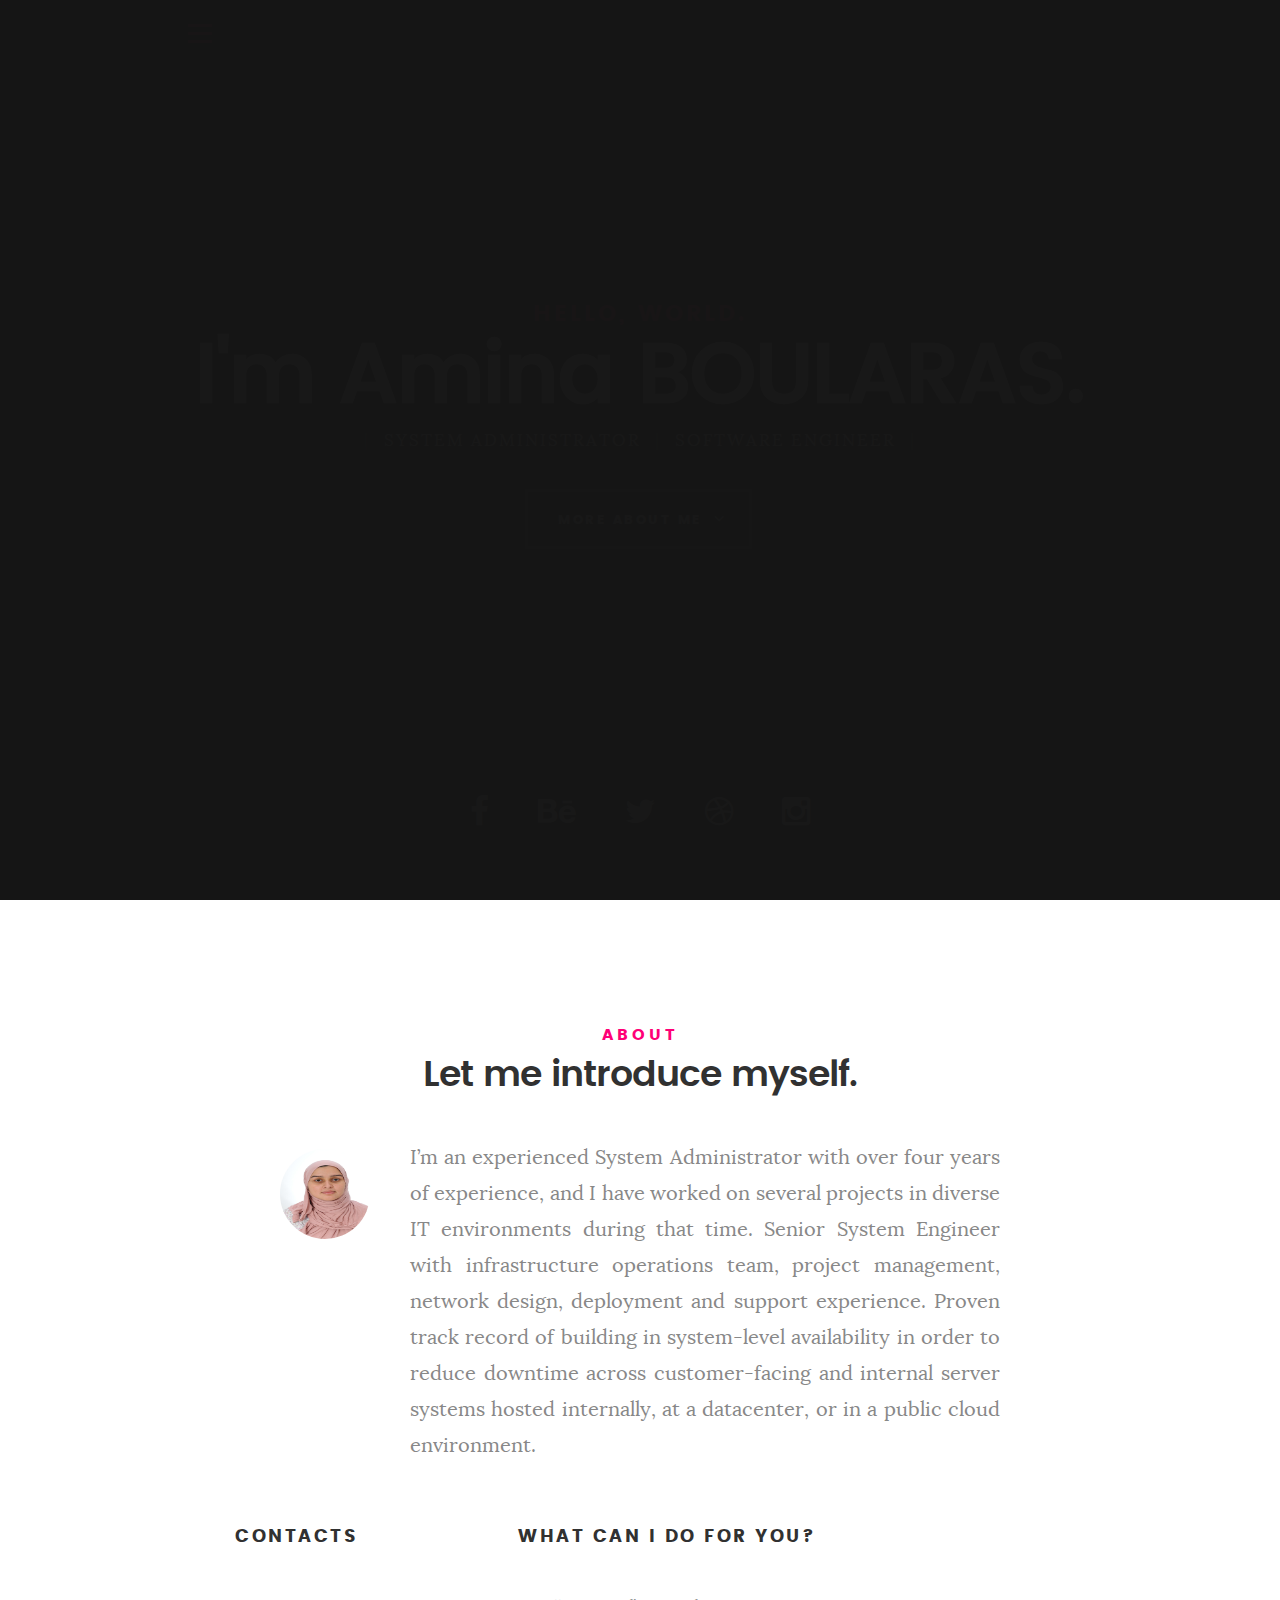
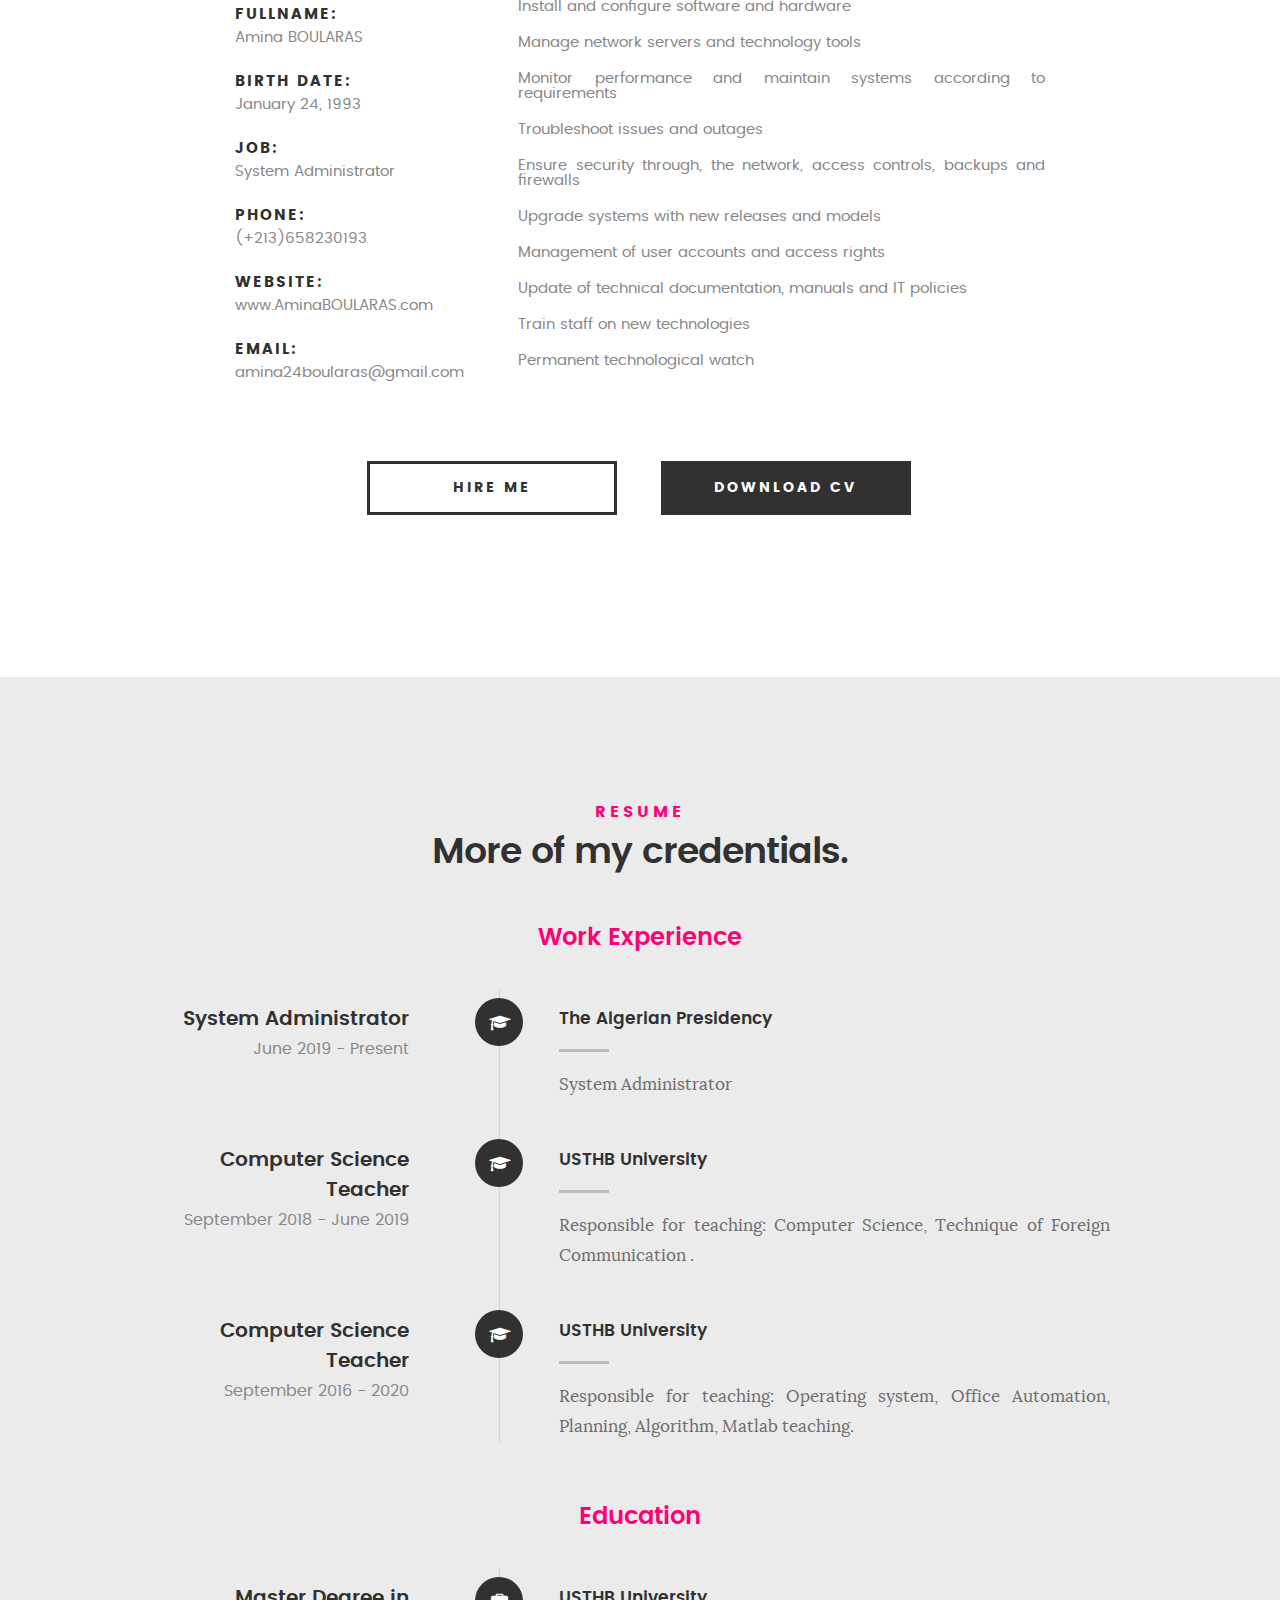
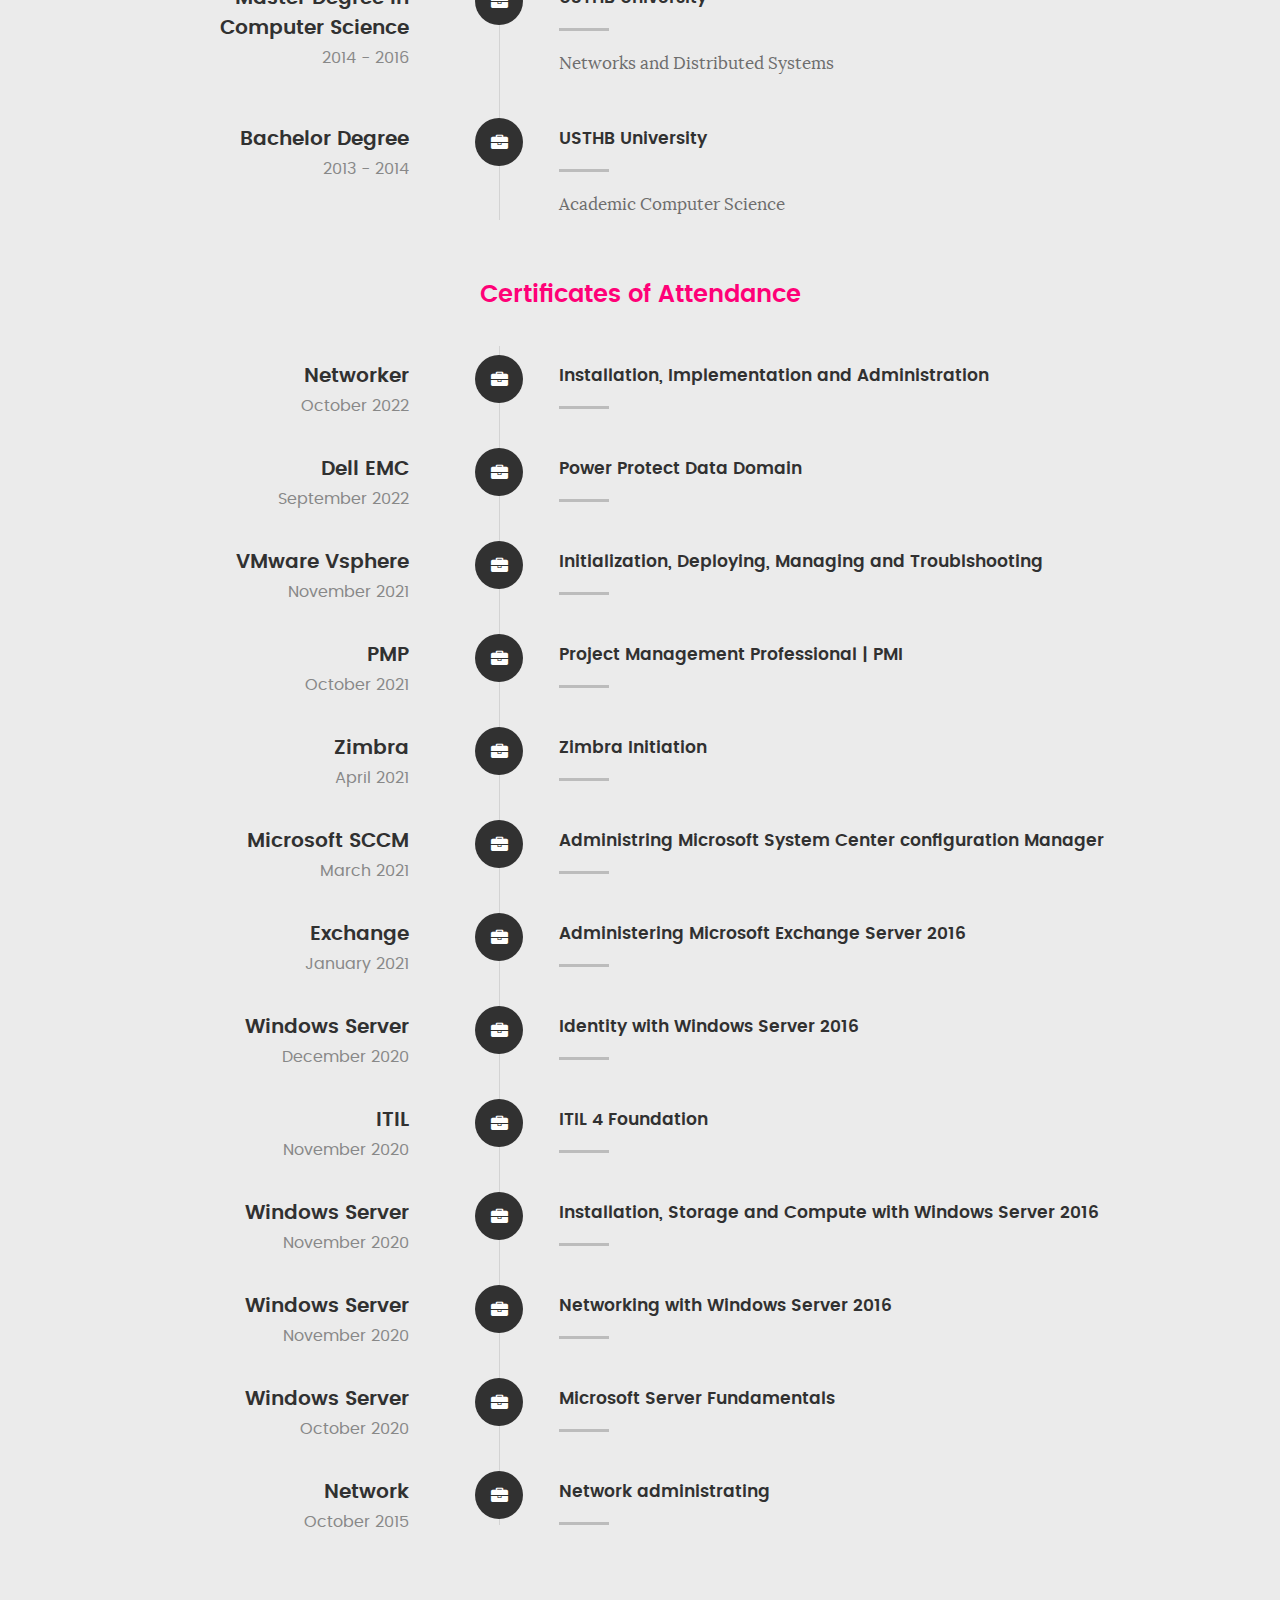
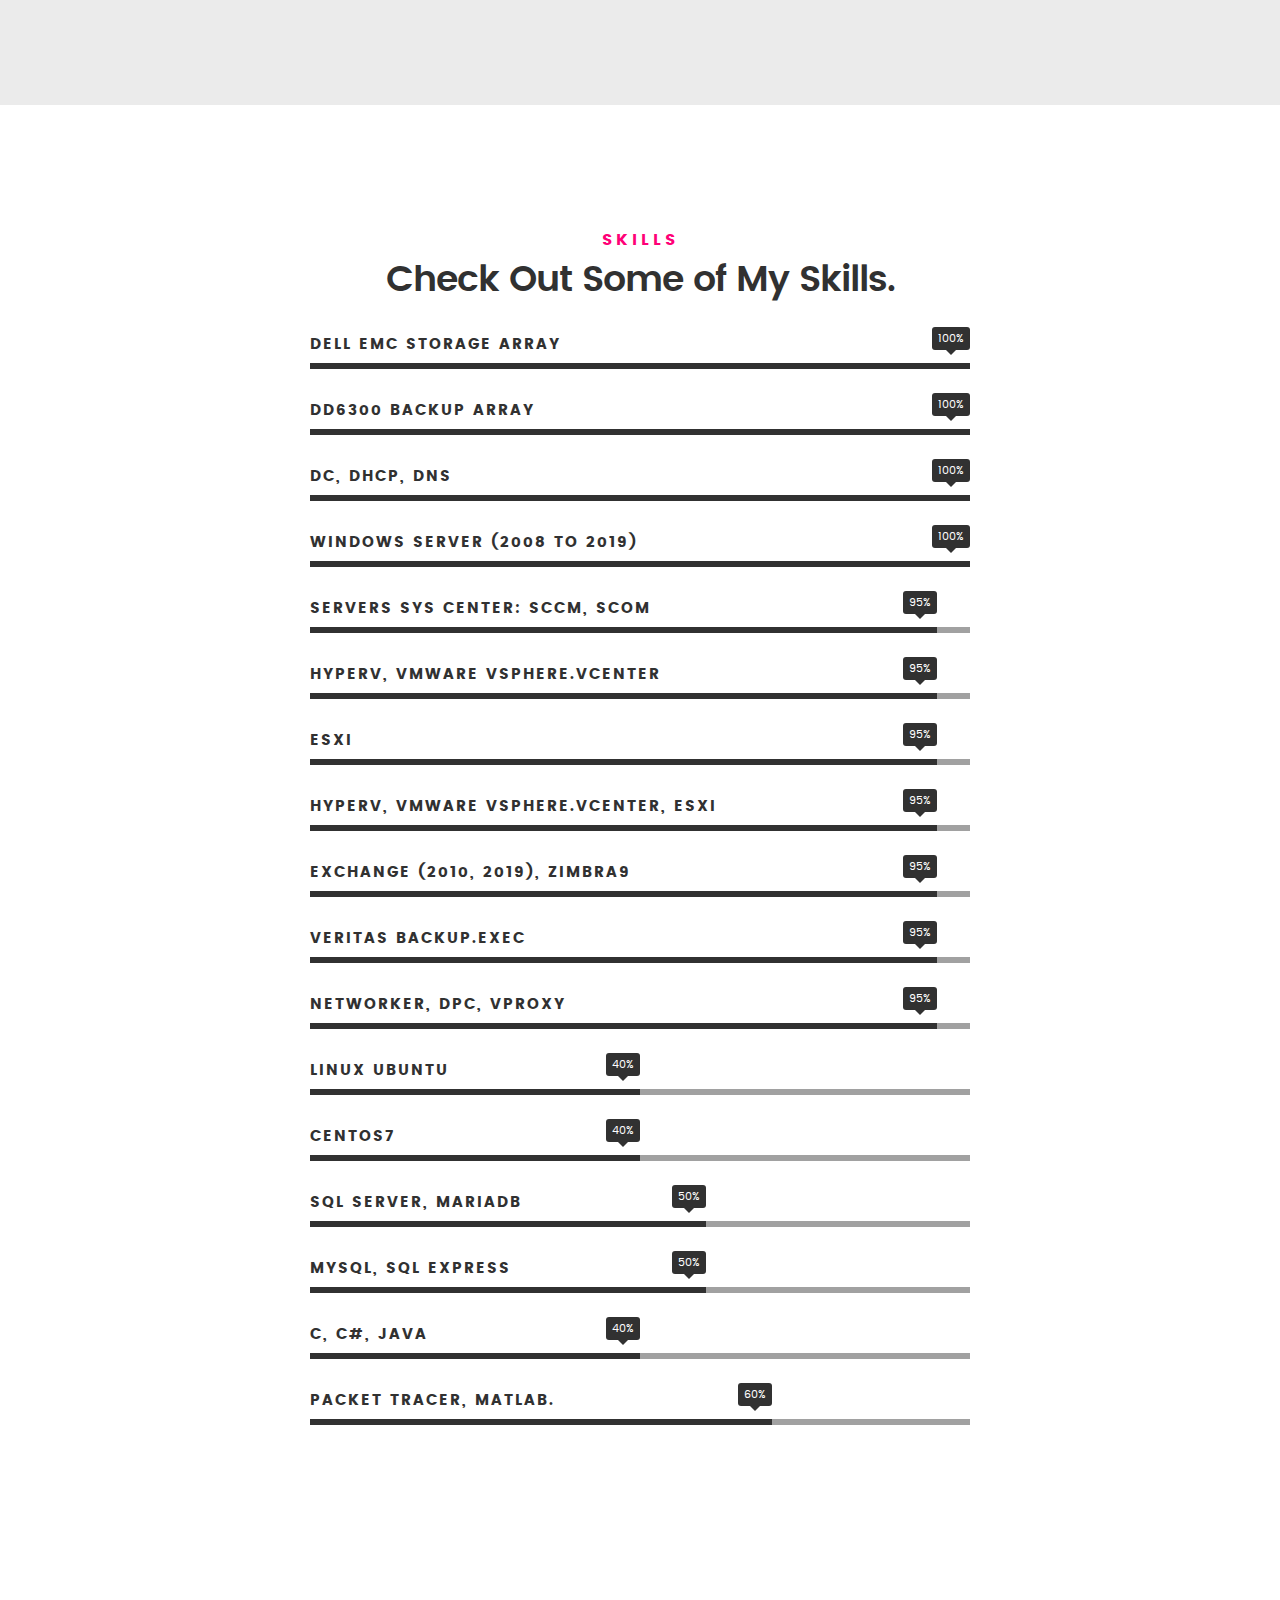
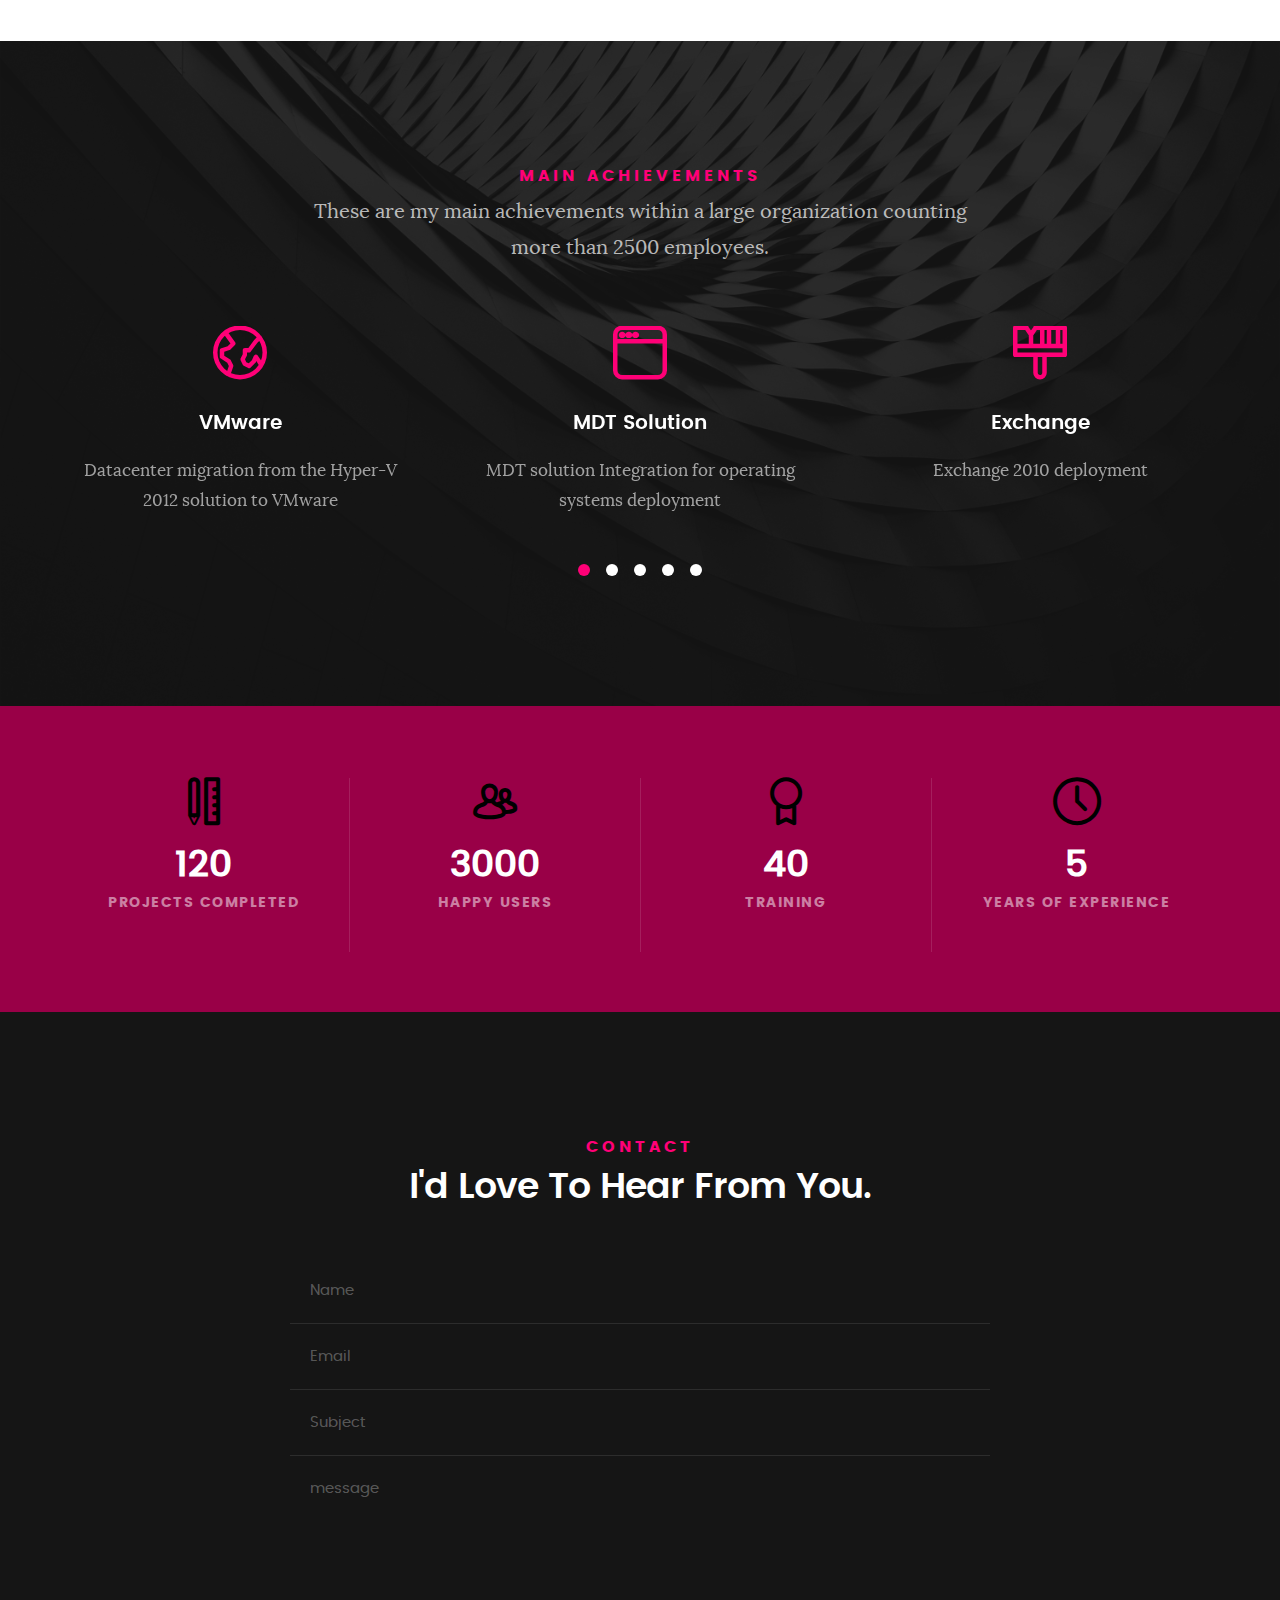
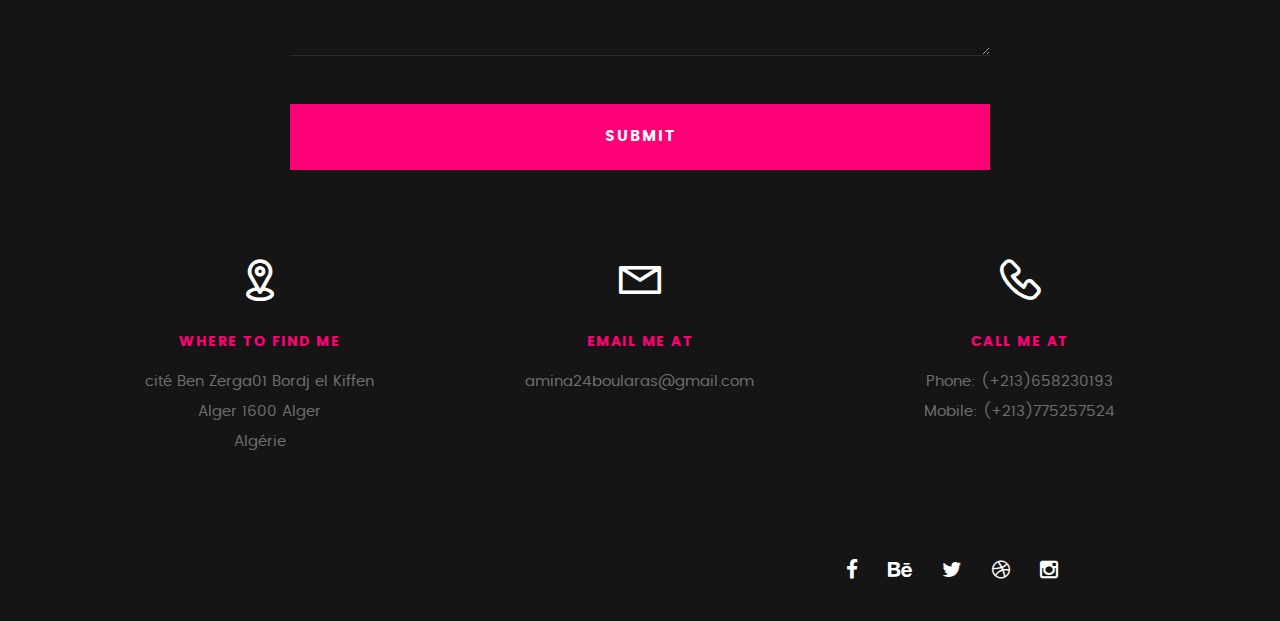
<file: index.html>
<!DOCTYPE html>
<!--[if IE 8 ]><html class="no-js oldie ie8" lang="en"> <![endif]-->
<!--[if IE 9 ]><html class="no-js oldie ie9" lang="en"> <![endif]-->
<!--[if (gte IE 9)|!(IE)]><!-->
<html class="no-js" lang="en">
<!--<![endif]-->

<head>

	<!--- basic page needs
   ================================================== -->
	<meta charset="utf-8">
	<title>Amina Portfolio</title>
	<meta name="description" content="">
	<meta name="author" content="">

	<!-- mobile specific metas
   ================================================== -->
	<meta name="viewport" content="width=device-width, initial-scale=1, maximum-scale=1">

	<!-- CSS
   ================================================== -->
	<link rel="stylesheet" href="css/base.css">
	<link rel="stylesheet" href="css/main.css">
	<link rel="stylesheet" href="css/vendor.css">

	<!-- script
   ================================================== -->
	<script src="js/modernizr.js"></script>
	<script src="js/pace.min.js"></script>

	<!-- favicons
	================================================== -->
	<!-- <link rel="icon" type="image/png" href="favicon.png"> -->

</head>

<body id="top">

	<!-- header 
   ================================================== -->
	<header>
		<div class="row">

			<div class="top-bar">
				<a class="menu-toggle" href="#"><span>Menu</span></a>

				<div class="logo">
					<a href="index.html">Amina</a>
				</div>

				<nav id="main-nav-wrap">
					<ul class="main-navigation">
						<li class="current"><a class="smoothscroll" href="#intro" title="">Home</a></li>
						<li><a class="smoothscroll" href="#about" title="">About</a></li>
						<li><a class="smoothscroll" href="#resume" title="">Resume</a></li>
						<li><a class="smoothscroll" href="#portfolio" title="">Skills</a></li>
						<li><a class="smoothscroll" href="#services" title="">Achivements</a></li>
						<li><a class="smoothscroll" href="#contact" title="">Contact</a></li>
						<!-- <li><a href="styles.html" title="">Style Demo</a></li> -->
					</ul>
				</nav>
			</div> <!-- /top-bar -->

		</div> <!-- /row -->
	</header> <!-- /header -->

	<!-- intro section
   ================================================== -->
	<section id="intro">

		<div class="intro-overlay"></div>

		<div class="intro-content">
			<div class="row">

				<div class="col-twelve">

					<h5>Hello, World.</h5>
					<h1>I'm Amina BOULARAS.</h1>

					<p class="intro-position">
						<span>System Administrator</span>
						<span>Software Engineer</span>
					</p>

					<a class="button stroke smoothscroll" href="#about" title="">More About Me</a>

				</div>

			</div>
		</div> <!-- /intro-content -->

		<ul class="intro-social">
			<li><a href="#"><i class="fa fa-facebook"></i></a></li>
			<li><a href="#"><i class="fa fa-behance"></i></a></li>
			<li><a href="#"><i class="fa fa-twitter"></i></a></li>
			<li><a href="#"><i class="fa fa-dribbble"></i></a></li>
			<li><a href="#"><i class="fa fa-instagram"></i></a></li>
		</ul> <!-- /intro-social -->

	</section> <!-- /intro -->


	<!-- about section
   ================================================== -->
	<section id="about">

		<div class="row section-intro">
			<div class="col-twelve">

				<h5>About</h5>
				<h1>Let me introduce myself.</h1>

				<div class="intro-info">

					<img src="images/amina.JPG" alt="Profile Picture">

					<p class="lead ">I’m an experienced System Administrator with over four years of experience, and I
						have worked on several projects in diverse IT environments during that time. Senior System
						Engineer with infrastructure operations team, project management, network design, deployment and
						support experience. Proven track record of building in system-level availability in order to
						reduce downtime across customer-facing and internal server systems hosted internally, at a
						datacenter, or in a public cloud environment.
					</p>
				</div>

			</div>
		</div> <!-- /section-intro -->

		<div class="row about-content">

			<div class="col-four tab-full">

				<h3>Contacts</h3>
				<!-- <p>Lorem ipsum Qui veniam ut consequat ex ullamco nulla in non ut esse in magna sint minim officia
					consectetur nisi commodo ea magna pariatur nisi cillum.</p> -->
				<br>
				<ul class="info-list">
					<li>
						<strong>Fullname:</strong>
						<span>Amina BOULARAS</span>
					</li>
					<li>
						<strong>Birth Date:</strong>
						<span>January 24, 1993</span>
					</li>
					<li>
						<strong>Job:</strong>
						<span>System Administrator</span>
					</li>
					<li>
						<strong>Phone:</strong>
						<span>(+213)658230193</span>
					</li>
					<li>
						<strong>Website:</strong>
						<span>www.AminaBOULARAS.com</span>
					</li>
					<li>
						<strong>Email:</strong>
						<span>amina24boularas@gmail.com</span>
					</li>

				</ul> <!-- /info-list -->

			</div>

			<div class="col-eight tab-full">

				<h3>What Can I Do For You?</h3>
				<!-- <p>Lorem ipsum Qui veniam ut consequat ex ullamco nulla in non ut esse in magna sint minim officia
					consectetur nisi commodo ea magna pariatur nisi cillum.</p> -->
				<br>
				<!-- <ul class="skill-bars">
					<li>
						<div class="progress percent90"><span>90%</span></div>
						<strong>HTML5</strong>
					</li>
					<li>
						<div class="progress percent85"><span>85%</span></div>
						<strong>CSS3</strong>
					</li>
					<li>
						<div class="progress percent70"><span>70%</span></div>
						<strong>JQuery</strong>
					</li>
					<li>
						<div class="progress percent95"><span>95%</span></div>
						<strong>PHP</strong>
					</li>
					<li>

						<div class="progress percent75"><span>75%</span></div>
						<strong>Wordpress</strong>
					</li>
					<li>
						<div class="progress percent90"><span>90%</span></div>
						<strong>HTML5</strong>
					</li>
					<li>
						<div class="progress percent85"><span>85%</span></div>
						<strong>CSS3</strong>
					</li>
					<li>
						<div class="progress percent70"><span>70%</span></div>
						<strong>JQuery</strong>
					</li>
					<li>
						<div class="progress percent95"><span>95%</span></div>
						<strong>PHP</strong>
					</li>
					<li>

						<div class="progress percent75"><span>75%</span></div>
						<strong>Wordpress</strong>
					</li>

				</ul> /skill-bars -->
				<ul class="info-list">
					<li>
						<span>Install and configure software and hardware</span>

					</li>
					<li>
						<span>Manage network servers and technology tools</span>

					</li>
					<li>
						<span>Monitor performance and maintain systems according to requirements</span>

					</li>
					<li>
						<span>Troubleshoot issues and outages</span>

					</li>
					<li>
						<span>Ensure security through, the network, access controls, backups and firewalls</span>
					</li>
					<li>
						<span>Upgrade systems with new releases and models</span>

					</li>
					<li>
						<span>Management of user accounts and access rights</span>

					</li>
					<li>
						<span>Update of technical documentation, manuals and IT policies</span>

					</li>
					<li>
						<span>Train staff on new technologies</span>

					</li>
					<li>
						<span>Permanent technological watch</span>

					</li>

				</ul> <!-- /info-list -->
			</div>

		</div>

		<div class="row button-section">
			<div class="col-twelve">
				<a href="#contact" title="Hire Me" class="button stroke smoothscroll">Hire Me</a>
				<a href="#" title="Download CV" class="button button-primary">Download CV</a>
			</div>
		</div>

	</section> <!-- /process-->


	<!-- resume Section
   ================================================== -->
	<section id="resume" class="grey-section">

		<div class="row section-intro">
			<div class="col-twelve">

				<h5>Resume</h5>
				<h1>More of my credentials.</h1>

				<!-- <p class="lead">Lorem ipsum Do commodo in proident enim in dolor cupidatat adipisicing dolore officia
					nisi aliqua incididunt Ut veniam lorem ipsum Consectetur ut in in eu do.</p> -->

			</div>
		</div> <!-- /section-intro-->

		<div class="row resume-timeline">

			<div class="col-twelve resume-header">

				<h2>Work Experience</h2>

			</div> <!-- /resume-header -->

			<div class="col-twelve">

				<div class="timeline-wrap">

					<div class="timeline-block">

						<div class="timeline-ico">
							<i class="fa fa-graduation-cap"></i>
						</div>
						<div class="timeline-header">
							<h3>System Administrator</h3>
							<p>June 2019 - Present</p>
						</div>

						<div class="timeline-content">
							<h4>The Algerian Presidency</h4>
							<p>System Administrator</p>
						</div>

					</div> <!-- /timeline-block -->

					<div class="timeline-block">

						<div class="timeline-ico">
							<i class="fa fa-graduation-cap"></i>
						</div>

						<div class="timeline-header">
							<h3>Computer Science Teacher</h3>
							<p>September 2018 - June 2019 </p>
						</div>

						<div class="timeline-content">
							<h4>USTHB University </h4>
							<p>Responsible for teaching: Computer Science, Technique of Foreign Communication .</p>
						</div>

					</div> <!-- /timeline-block -->

					<div class="timeline-block">

						<div class="timeline-ico">
							<i class="fa fa-graduation-cap"></i>
						</div>

						<div class="timeline-header">
							<h3>Computer Science Teacher</h3>
							<p>September 2016 - 2020</p>
						</div>

						<div class="timeline-content">
							<h4>USTHB University</h4>
							<p>Responsible for teaching: Operating system, Office Automation, Planning, Algorithm,
								Matlab teaching.
							</p>
						</div>

					</div> <!-- /timeline-block -->

				</div> <!-- /timeline-wrap -->

			</div> <!-- /col-twelve -->

		</div> <!-- /resume-timeline -->

		<div class="row resume-timeline">

			<div class="col-twelve resume-header">

				<h2>Education</h2>

			</div> <!-- /resume-header -->

			<div class="col-twelve">

				<div class="timeline-wrap">

					<div class="timeline-block">

						<div class="timeline-ico">
							<i class="fa fa-briefcase"></i>
						</div>

						<div class="timeline-header">
							<h3>Master Degree in Computer Science</h3>
							<p>2014 - 2016</p>
						</div>

						<div class="timeline-content">
							<h4>USTHB University</h4>
							<p>Networks and Distributed Systems

							</p>
						</div>

					</div> <!-- /timeline-block -->

					<div class="timeline-block">

						<div class="timeline-ico">
							<i class="fa fa-briefcase"></i>
						</div>

						<div class="timeline-header">
							<h3>Bachelor Degree</h3>
							<p>2013 - 2014</p>
						</div>

						<div class="timeline-content">
							<h4>USTHB University</h4>
							<p>Academic Computer Science</p>
						</div>

					</div> <!-- /timeline-block -->

				</div> <!-- /timeline-wrap -->

			</div> <!-- /col-twelve -->

		</div> <!-- /resume-timeline -->
		<div class="row resume-timeline">

			<div class="col-twelve resume-header">

				<h2>Certificates of Attendance</h2>

			</div> <!-- /resume-header -->

			<div class="col-twelve">

				<div class="timeline-wrap">

					<div class="timeline-block">

						<div class="timeline-ico">
							<i class="fa fa-briefcase"></i>
						</div>

						<div class="timeline-header">
							<h3>Networker</h3>
							<p>October 2022</p>
						</div>

						<div class="timeline-content">
							<h4>Installation, Implementation and Administration</h4>
							<p>



							</p>
						</div>

					</div> <!-- /timeline-block -->

					<div class="timeline-block">
						<div class="timeline-ico">
							<i class="fa fa-briefcase"></i>
						</div>
						<div class="timeline-header">
							<h3> Dell EMC</h3>
							<p>September 2022</p>
						</div>
						<div class="timeline-content">
							<h4>Power Protect Data Domain</h4>
							<p></p>
						</div>
					</div> <!-- /timeline-block -->
					<div class="timeline-block">
						<div class="timeline-ico">
							<i class="fa fa-briefcase"></i>
						</div>
						<div class="timeline-header">
							<h3> VMware Vsphere</h3>
							<p>November 2021</p>
						</div>
						<div class="timeline-content">
							<h4>Initialization, Deploying, Managing and Troublshooting</h4>
							<p> </p>
						</div>
					</div> <!-- /timeline-block -->
					<div class="timeline-block">
						<div class="timeline-ico">
							<i class="fa fa-briefcase"></i>
						</div>
						<div class="timeline-header">
							<h3> PMP</h3>
							<p>October 2021</p>
						</div>
						<div class="timeline-content">
							<h4>Project Management Professional | PMI</h4>
							<p> </p>
						</div>
					</div> <!-- /timeline-block -->
					<div class="timeline-block">
						<div class="timeline-ico">
							<i class="fa fa-briefcase"></i>
						</div>
						<div class="timeline-header">
							<h3>Zimbra</h3>
							<p>April 2021</p>
						</div>
						<div class="timeline-content">
							<h4>Zimbra Initiation</h4>
							<p> </p>
						</div>
					</div> <!-- /timeline-block -->
					<div class="timeline-block">
						<div class="timeline-ico">
							<i class="fa fa-briefcase"></i>
						</div>
						<div class="timeline-header">
							<h3>Microsoft SCCM</h3>
							<p>March 2021</p>
						</div>
						<div class="timeline-content">
							<h4>Administring Microsoft System Center configuration Manager</h4>
							<p> </p>
						</div>
					</div> <!-- /timeline-block -->
					<div class="timeline-block">
						<div class="timeline-ico">
							<i class="fa fa-briefcase"></i>
						</div>
						<div class="timeline-header">
							<h3>Exchange</h3>
							<p>January 2021</p>
						</div>
						<div class="timeline-content">
							<h4>
								Administering Microsoft Exchange Server 2016</h4>
							<p> </p>
						</div>
					</div> <!-- /timeline-block -->
					<div class="timeline-block">
						<div class="timeline-ico">
							<i class="fa fa-briefcase"></i>
						</div>
						<div class="timeline-header">
							<h3>Windows Server</h3>
							<p>December 2020</p>
						</div>
						<div class="timeline-content">
							<h4>Identity with Windows Server 2016</h4>
							<p> </p>
						</div>
					</div> <!-- /timeline-block -->
					<div class="timeline-block">
						<div class="timeline-ico">
							<i class="fa fa-briefcase"></i>
						</div>
						<div class="timeline-header">
							<h3>ITIL</h3>
							<p>November 2020</p>
						</div>
						<div class="timeline-content">
							<h4>
								ITIL 4 Foundation</h4>
							<p> </p>
						</div>
					</div> <!-- /timeline-block -->
					<div class="timeline-block">
						<div class="timeline-ico">
							<i class="fa fa-briefcase"></i>
						</div>
						<div class="timeline-header">
							<h3>Windows Server</h3>
							<p>November 2020</p>
						</div>
						<div class="timeline-content">
							<h4>
								Installation, Storage and Compute with Windows Server 2016
							</h4>
							<p> </p>
						</div>
					</div> <!-- /timeline-block -->
					<div class="timeline-block">
						<div class="timeline-ico">
							<i class="fa fa-briefcase"></i>
						</div>
						<div class="timeline-header">
							<h3>Windows Server</h3>
							<p>November 2020</p>
						</div>
						<div class="timeline-content">
							<h4>
								Networking with Windows Server 2016
							</h4>
							<p> </p>
						</div>
					</div> <!-- /timeline-block -->
					<div class="timeline-block">
						<div class="timeline-ico">
							<i class="fa fa-briefcase"></i>
						</div>
						<div class="timeline-header">
							<h3>Windows Server</h3>
							<p>October 2020</p>
						</div>
						<div class="timeline-content">
							<h4>Microsoft Server Fundamentals
							</h4>
							<p> </p>
						</div>
					</div> <!-- /timeline-block -->

					<div class="timeline-block">
						<div class="timeline-ico">
							<i class="fa fa-briefcase"></i>
						</div>
						<div class="timeline-header">
							<h3>Network</h3>
							<p>October 2015</p>
						</div>
						<div class="timeline-content">
							<h4>Network administrating</h4>
							<p>
							</p>
						</div>
					</div> <!-- /timeline-block -->

				</div> <!-- /timeline-wrap -->

			</div> <!-- /col-twelve -->

		</div> <!-- /resume-timeline -->
	</section> <!-- /features -->


	<!-- Portfolio Section
   ================================================== -->
	<section id="portfolio">

		<div class="row section-intro">
			<div class="col-twelve">

				<h5>Skills</h5>
				<h1>Check Out Some of My Skills.</h1>
				<!-- 
				<p class="lead">
					kjgufgihjokpjhiguvycfygukhjiokpiugy
				</p> -->
				<ul class="skill-bars">
					<li>
						<div class="progress percent100"><span>100%</span></div>
						<strong>Dell EMC storage array</strong>
					</li>
					<li>
						<div class="progress percent100"><span>100%</span></div>
						<strong>DD6300 backup array</strong>
					</li>
					<li>
						<div class="progress percent100"><span>100%</span></div>
						<strong>DC, DHCP, DNS </strong>
					</li>
					<li>
						<div class="progress percent100"><span>100%</span></div>
						<strong>windows server (2008 to 2019)</strong>
					</li>

					<li>
						<div class="progress percent95"><span>95%</span></div>
						<strong>Servers Sys Center: SCCM, SCOM</strong>
					</li>
					<li>

						<div class="progress percent95"><span>95%</span></div>
						<strong>hyperV, Vmware Vsphere.Vcenter</strong>
					</li>
					<li>

						<div class="progress percent95"><span>95%</span></div>
						<strong> ESxi</strong>
					</li>
					<li>

						<div class="progress percent95"><span>95%</span></div>
						<strong>hyperV, Vmware Vsphere.Vcenter, ESxi</strong>
					</li>
					<li>
						<div class="progress percent95"><span>95%</span></div>
						<strong>Exchange (2010, 2019), Zimbra9</strong>
					</li>
					<li>
						<div class="progress percent95"><span>95%</span></div>
						<strong>Veritas Backup.Exec</strong>
					</li>
					<li>
						<div class="progress percent95"><span>95%</span></div>
						<strong>Networker, DPC, Vproxy</strong>
					</li>
					<li>
						<div class="progress percent50"><span>40%</span></div>
						<strong>Linux Ubuntu </strong>
					</li>
					<li>
						<div class="progress percent50"><span>40%</span></div>
						<strong>Centos7</strong>
					</li>
					<li>
						<div class="progress percent60"><span>50%</span></div>
						<strong>SQL server, MariaDB</strong>
					</li>
					<li>
						<div class="progress percent60"><span>50%</span></div>
						<strong>MySQL, SQL Express</strong>
					</li>
					<li>
						<div class="progress percent50"><span>40%</span></div>
						<strong>C, C#, JAVA</strong>
					</li>
					<li>

						<div class="progress percent70"><span>60%</span></div>
						<strong>Packet Tracer, Matlab.</strong>
					</li>

				</ul> <!-- /skill-bars -->
			</div>
		</div> <!-- /section-intro-->



	</section> <!-- /portfolio -->





	<!-- services Section
   ================================================== -->
	<section id="services">

		<div class="overlay"></div>

		<div class="row section-intro">
			<div class="col-twelve">

				<h5>Main achievements</h5>
				<!-- <h1>What Can I Do For You?</h1> -->

				<p class="lead">These are my main achievements within a large organization counting more than 2500
					employees.
					<!-- Install and configure software and hardware
				Manage network servers and technology tools
				Set up accounts and workstations
				Monitor performance and maintain systems according to requirements
				Troubleshoot issues and outages
				Ensure security through access controls, backups and firewalls
				Upgrade systems with new releases and models
				Develop expertise to train staff on new technologies
				Build an internal wiki with technical documentation, manuals and IT policies -->
				</p>

			</div>
		</div> <!-- /section-intro -->

		<div class="row services-content">

			<div id="owl-slider" class="owl-carousel services-list">

				<div class="service">

					<span class="icon"><i class="icon-earth"></i></span>

					<div class="service-content">

						<h3>VMware</h3>

						<p class="desc">Datacenter migration from the Hyper-V 2012 solution to VMware

						</p>

					</div>

				</div> <!-- /service -->

				<div class="service">

					<span class="icon"><i class="icon-window"></i></span>

					<div class="service-content">

						<h3>MDT Solution</h3>

						<p class="desc"> MDT solution Integration for operating systems deployment

						</p>

					</div>

				</div> <!-- /service -->

				<div class="service">

					<span class="icon"><i class="icon-paint-brush"></i></span>

					<div class="service-content">

						<h3>Exchange</h3>

						<p class="desc">Exchange 2010 deployment

						</p>

					</div>

				</div> <!-- /service -->
				<div class="service">

					<span class="icon"><i class="icon-window"></i></span>


					<div class="service-content">

						<h3>Zimbra</h3>

						<p class="desc">Zimbra Deployment

						</p>

					</div>

				</div> <!-- /service -->
				<div class="service">

					<span class="icon"><i class="icon-earth"></i></span>



					<div class="service-content">

						<h3>Backup</h3>

						<p class="desc">backup Solution deployment and configuration of the

						</p>

					</div>

				</div> <!-- /service -->
				<div class="service">

					<span class="icon"><i class="icon-paint-brush"></i></span>

					<div class="service-content">

						<h3>Domain</h3>

						<p class="desc">Preparation and configuration of a new domain (ad, dns and messaging)

						</p>

					</div>

				</div> <!-- /service -->

				<div class="service">

					<span class="icon"><i class="icon-window"></i></span>


					<div class="service-content">

						<h3>SAN Storage</h3>

						<p class="desc">SAN storage configuration (zoning, LUN, and Volume)

						</p>

					</div>

				</div> <!-- /service -->

				<div class="service">


					<span class="icon"><i class="icon-earth"></i></span>

					<div class="service-content">

						<h3>OS</h3>

						<p class="desc">Migrating the computer park from Windows 7 to Windows 10

						</p>

					</div>

				</div> <!-- /service -->

				<div class="service">

					<span class="icon"><i class="icon-chat"></i></span>

					<div class="service-content">

						<h3>DNS</h3>

						<p class="desc">Migration of Windows DNS to DNS Bind

						</p>

					</div>

				</div> <!-- /service -->
				<div class="service">

					<span class="icon"><i class="icon-window"></i></span>


					<div class="service-content">

						<h3>Print Server</h3>

						<p class="desc">Deployment of a print server


						</p>

					</div>

				</div> <!-- /service -->
				<div class="service">


					<span class="icon"><i class="icon-earth"></i></span>

					<div class="service-content">

						<h3>Clustering</h3>

						<p class="desc">Servers Installation in a failover cluster and in a load balancing cluster


						</p>

					</div>

				</div> <!-- /service -->
				<div class="service">

					<span class="icon"><i class="icon-chat"></i></span>

					<div class="service-content">

						<h3>WSUS</h3>

						<p class="desc">Migration from WSUS 2012 R2 to 2019


						</p>

					</div>

				</div> <!-- /service -->
				<div class="service">

					<span class="icon"><i class="icon-window"></i></span>


					<div class="service-content">

						<h3>Domain Controllers</h3>

						<p class="desc">Migrating domain controllers from Windows 2012R2 to 2019

						</p>

					</div>

				</div> <!-- /service -->

			</div> <!-- /services-list -->

		</div> <!-- /services-content -->


	</section> <!-- /services -->


	<!-- stats Section
   ================================================== -->
	<section id="stats" class="count-up">

		<div class="row">
			<div class="col-twelve">

				<div class="block-1-4 block-s-1-3 block-tab-1-2 block-mob-full stats-list">

					<div class="bgrid stat">

						<div class="icon-part">
							<i class="icon-pencil-ruler"></i>
						</div>

						<h3 class="stat-count">
							120
						</h3>

						<h5 class="stat-title">
							Projects Completed
						</h5>

					</div>

					<div class="bgrid stat">

						<div class="icon-part">
							<i class="icon-users"></i>
						</div>

						<h3 class="stat-count">
							3000
						</h3>

						<h5 class="stat-title">
							Happy Users
						</h5>

					</div> <!-- /stat -->

					<div class="bgrid stat">

						<div class="icon-part">
							<i class="icon-badge"></i>
						</div>

						<h3 class="stat-count">
							40
						</h3>

						<h5 class="stat-title">
							training
						</h5>

					</div> <!-- /stat -->



					<div class="bgrid stat">

						<div class="icon-part">
							<i class="icon-clock"></i>
						</div>

						<h3 class="stat-count">
							5
						</h3>

						<h5 class="stat-title">
							years of experience
						</h5>

					</div> <!-- /stat -->

				</div> <!-- /stats-list -->

			</div> <!-- /twelve -->
		</div> <!-- /row -->

	</section> <!-- /stats -->


	<!-- contact
   ================================================== -->
	<section id="contact">

		<div class="row section-intro">
			<div class="col-twelve">

				<h5>Contact</h5>
				<h1>I'd Love To Hear From You.</h1>

				<!-- <p class="lead">Lorem ipsum Do commodo in proident enim in dolor cupidatat adipisicing dolore officia
					nisi aliqua incididunt Ut veniam lorem ipsum Consectetur ut in in eu do.</p> -->

			</div>
		</div> <!-- /section-intro -->

		<div class="row contact-form">

			<div class="col-twelve">

				<!-- form -->
				<form name="contactForm" id="contactForm" method="post" action="">
					<fieldset>

						<div class="form-field">
							<input name="contactName" type="text" id="contactName" placeholder="Name" value=""
								minlength="2" required="">
						</div>
						<div class="form-field">
							<input name="contactEmail" type="email" id="contactEmail" placeholder="Email" value=""
								required="">
						</div>
						<div class="form-field">
							<input name="contactSubject" type="text" id="contactSubject" placeholder="Subject" value="">
						</div>
						<div class="form-field">
							<textarea name="contactMessage" id="contactMessage" placeholder="message" rows="10"
								cols="50" required=""></textarea>
						</div>
						<div class="form-field">
							<button class="submitform">Submit</button>
							<div id="submit-loader">
								<div class="text-loader">Sending...</div>
								<div class="s-loader">
									<div class="bounce1"></div>
									<div class="bounce2"></div>
									<div class="bounce3"></div>
								</div>
							</div>
						</div>

					</fieldset>
				</form> <!-- Form End -->

				<!-- contact-warning -->
				<div id="message-warning">
				</div>
				<!-- contact-success -->
				<div id="message-success">
					<i class="fa fa-check"></i>Your message was sent, thank you!<br>
				</div>

			</div> <!-- /col-twelve -->

		</div> <!-- /contact-form -->

		<div class="row contact-info">

			<div class="col-four tab-full">

				<div class="icon">
					<i class="icon-pin"></i>
				</div>

				<h5>Where to find me</h5>

				<p>
					cité Ben Zerga01 Bordj el Kiffen <br>
					Alger 1600 Alger<br>
					Algérie
				</p>

			</div>

			<div class="col-four tab-full collapse">

				<div class="icon">
					<i class="icon-mail"></i>
				</div>

				<h5>Email Me At</h5>

				<p>
					amina24boularas@gmail.com
				</p>

			</div>


			<div class="col-four tab-full">

				<div class="icon">
					<i class="icon-phone"></i>
				</div>

				<h5>Call Me At</h5>

				<p>Phone: (+213)658230193<br>
					Mobile: (+213)775257524<br>

				</p>

			</div>

		</div> <!-- /contact-info -->

	</section> <!-- /contact -->


	<!-- footer
   ================================================== -->

	<footer>
		<div class="row">

			<div class="col-six tab-full pull-right social">

				<ul class="footer-social">
					<li><a href=""><i class="fa fa-facebook"></i></a></li>
					<li><a href=""><i class="fa fa-behance"></i></a></li>
					<li><a href=""><i class="fa fa-twitter"></i></a></li>
					<li><a href=""><i class="fa fa-dribbble"></i></a></li>
					<li><a href=""><i class="fa fa-instagram"></i></a></li>
				</ul>

			</div>

			<!-- <div class="col-eight tab-full">
				<div class="copyright">
					<span>© Copyright 2018 </span>
					<span>Design by <a href="http://www.styleshout.com/">styleshout</a></span>
					<span>Distributed by <a href="https://themewagon.com/">themewagon</a></span>
				</div>
			</div> -->

			<div id="go-top">
				<a class="smoothscroll" title="Back to Top" href="#top"><i class="fa fa-long-arrow-up"></i></a>
			</div>

		</div> <!-- /row -->
	</footer>

	<div id="preloader">
		<div id="loader"></div>
	</div>

	<!-- Java Script
   ================================================== -->
	<script src="js/jquery-2.1.3.min.js"></script>
	<script src="js/plugins.js"></script>
	<script src="js/main.js"></script>

</body>

</html>
</file>
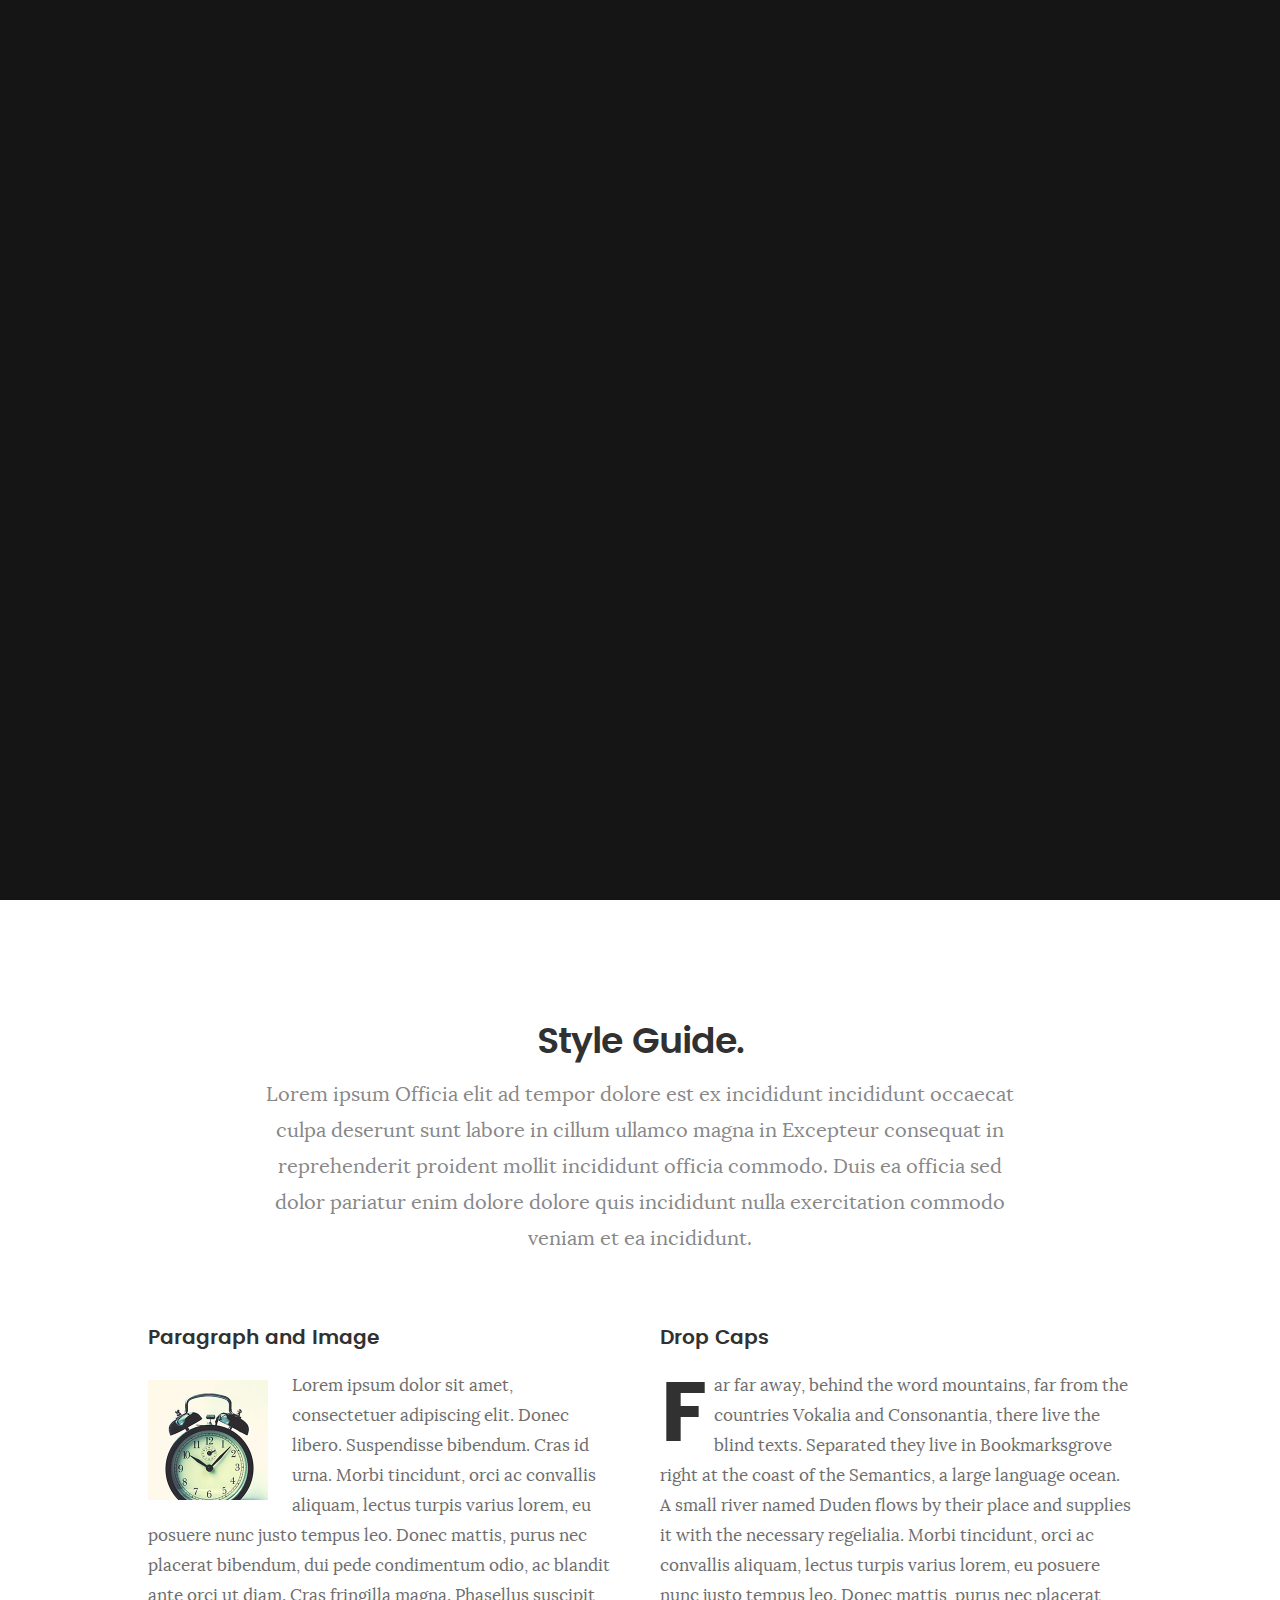
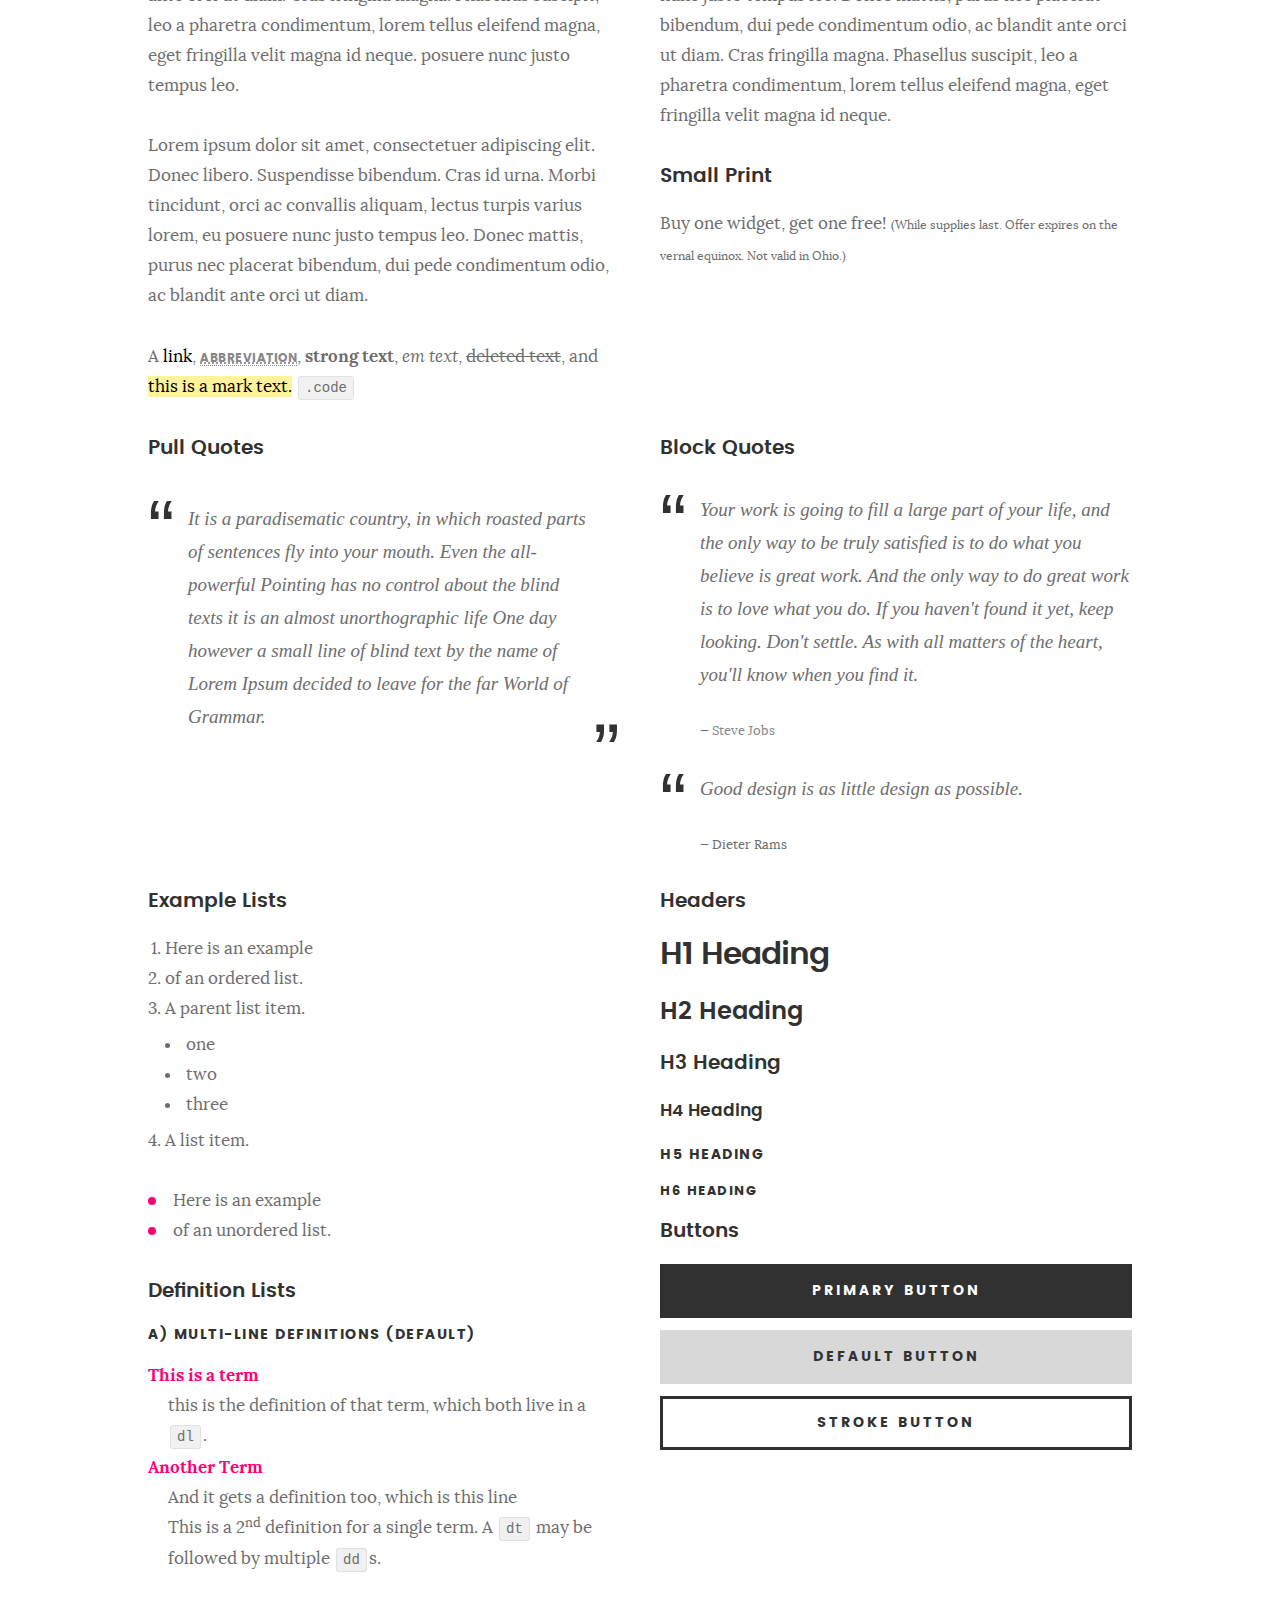
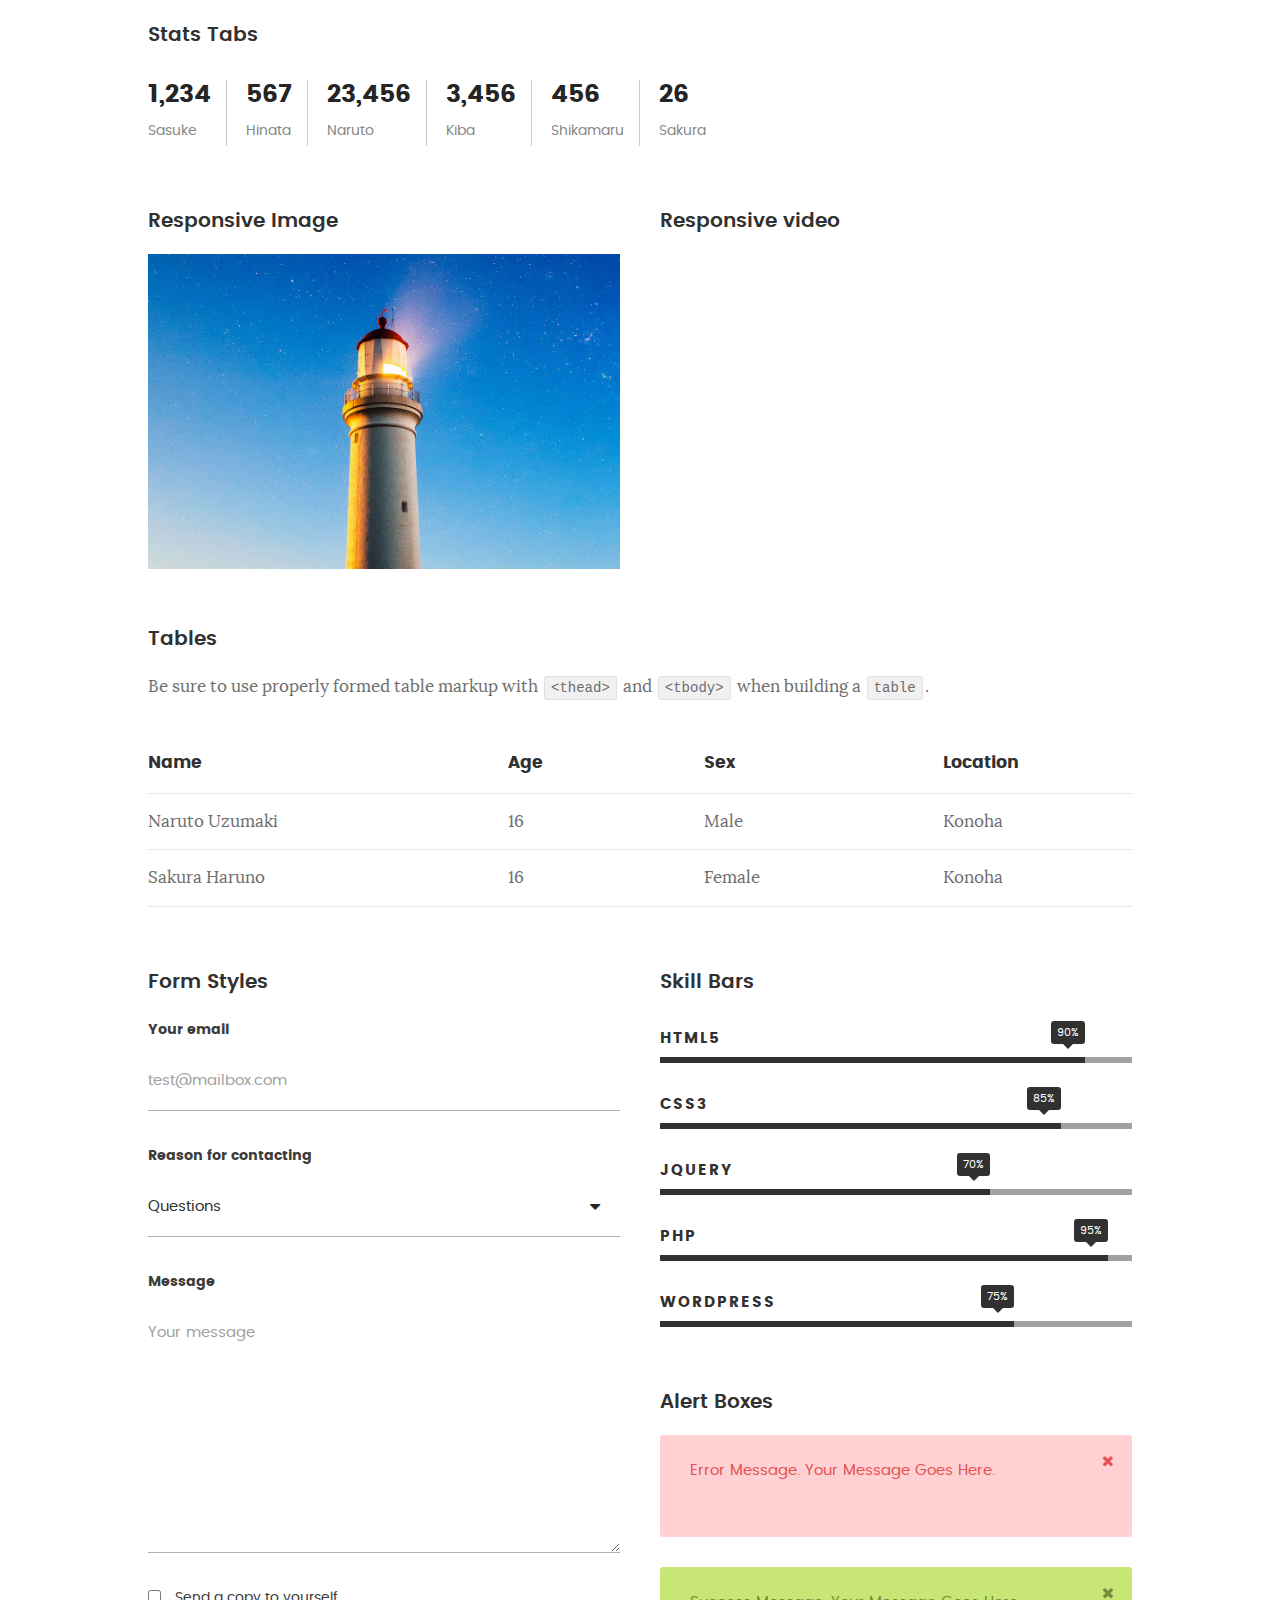
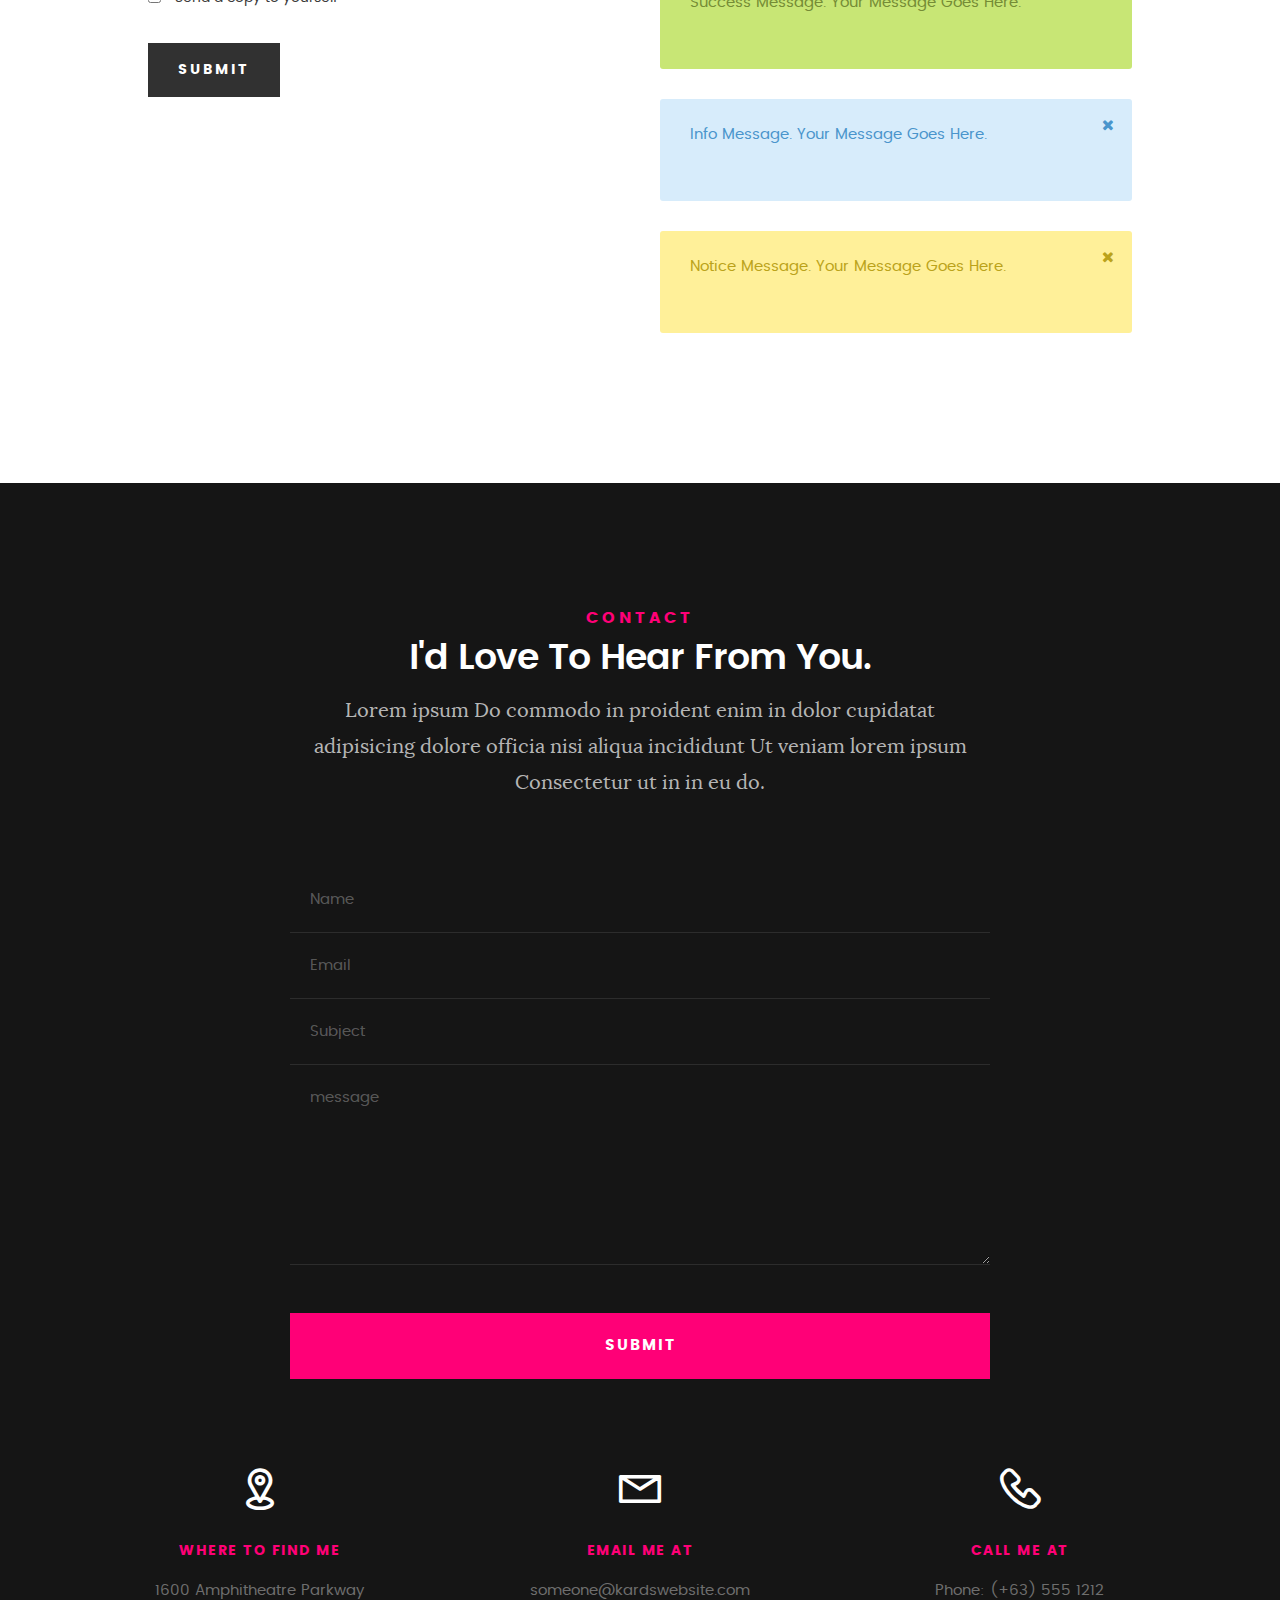
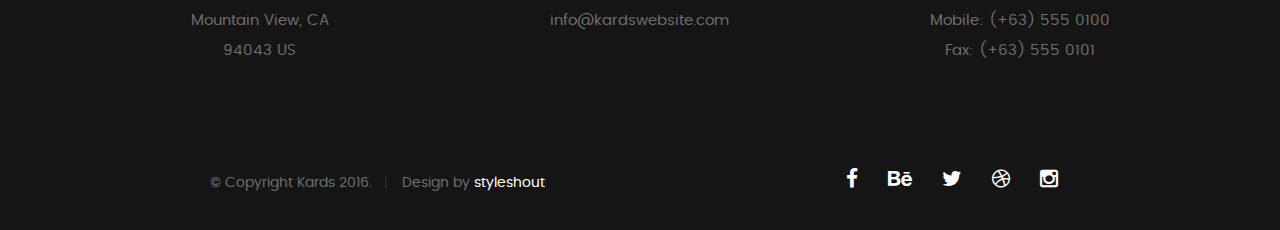
<file: styles.html>
<!DOCTYPE html>
<!--[if IE 8 ]><html class="no-js oldie ie8" lang="en"> <![endif]-->
<!--[if IE 9 ]><html class="no-js oldie ie9" lang="en"> <![endif]-->
<!--[if (gte IE 9)|!(IE)]><!--><html class="no-js" lang="en"> <!--<![endif]-->
<head>

   <!--- basic page needs
   ================================================== -->
   <meta charset="utf-8">
	<title>Style Demo - Kards</title>
	<meta name="description" content="">  
	<meta name="author" content="">

   <!-- mobile specific metas
   ================================================== -->
	<meta name="viewport" content="width=device-width, initial-scale=1, maximum-scale=1">

 	<!-- CSS
   ================================================== -->
   <link rel="stylesheet" href="css/base.css">  
   <link rel="stylesheet" href="css/main.css">
   <link rel="stylesheet" href="css/vendor.css">

   <style type="text/css" media="screen">

   	#styles { 
   		background: white;
   		padding-top: 12rem;
   		padding-bottom: 12rem;
   	}
   	#styles .row {
   		max-width: 1024px;
     	}
     	#styles .section-intro {
   		max-width: 800px;
     	}
      	
   </style>       

   <!-- script
   ================================================== -->
	<script src="js/modernizr.js"></script>
	<script src="js/pace.min.js"></script>

   <!-- favicons
	================================================== -->
	<link rel="icon" type="image/png" href="favicon.png">

</head>

<body id="top">

	<!-- header 
   ================================================== -->
   <header>   	
   	<div class="row">

   		<div class="top-bar">
   			<a class="menu-toggle" href="#"><span>Menu</span></a>

	   		<div class="logo">
		         <a href="index.html">KARDSggggggg</a>
		      </div>		      

		   	<nav id="main-nav-wrap">
					<ul class="main-navigation">
						<li><a href="index.html#intro" title="">Home</a></li>
						<li><a href="index.html#about" title="">About</a></li>
						<li><a href="index.html#resume" title="">Resume</a></li>
						<li><a href="index.html#portfolio" title="">Portfolio</a></li>
						<li><a href="index.html#services" title="">Services</a></li>					
						<li><a class="smoothscroll"  href="#contact" title="">Contact</a></li>	
						<li><a href="styles.html" title="">Style Demo</a></li>				
					</ul>
				</nav>    		
   		</div> <!-- /top-bar --> 
   		
   	</div> <!-- /row --> 		
   </header> <!-- /header -->

	<!-- intro section
   ================================================== -->
   <section id="intro">   

   	<div class="intro-overlay"></div>	

   	<div class="intro-content">
   		<div class="row">

   			<div class="col-twelve">

	   			<h5>Hello, World.</h5>
	   			<h1>I'm Juan Dela Cruz.</h1>

	   			<p class="intro-position">
	   				<span>Front-end Developer</span>
	   				<span>UI/UX Designer</span> 
	   			</p>

	   			<a class="button stroke smoothscroll" href="#about" title="">More About Me</a>

	   		</div>  
   			
   		</div>   		 		
   	</div> <!-- /intro-content --> 

   	<ul class="intro-social">        
         <li><a href="#"><i class="fa fa-facebook"></i></a></li>
         <li><a href="#"><i class="fa fa-behance"></i></a></li>
         <li><a href="#"><i class="fa fa-twitter"></i></a></li>
         <li><a href="#"><i class="fa fa-dribbble"></i></a></li>
         <li><a href="#"><i class="fa fa-instagram"></i></a></li>
      </ul> <!-- /intro-social -->      	

   </section> <!-- /intro -->


   <!-- Style Demo
   ================================================== -->
   <section id="styles">

   	<div class="row section-intro">

   		<div class="col-twelve">

   			<h1>Style Guide.</h1>

   			<p class="lead">Lorem ipsum Officia elit ad tempor dolore est ex incididunt incididunt occaecat culpa deserunt sunt labore in cillum ullamco magna in Excepteur consequat in reprehenderit proident mollit incididunt officia commodo.
   			Duis ea officia sed dolor pariatur enim dolore dolore quis incididunt nulla exercitation commodo veniam et ea incididunt.</p>   			

   		</div>

     	</div> <!-- /row -->

     	<div class="row">

     		<div class="col-six tab-full">

		      <h3>Paragraph and Image</h3>

		      <p><a href="#"><img width="120" height="120" class="pull-left" alt="sample-image" src="images/sample-image.jpg"></a>
		  		Lorem ipsum dolor sit amet, consectetuer adipiscing elit. Donec libero. Suspendisse bibendum.
		  		Cras id urna. Morbi tincidunt, orci ac convallis aliquam, lectus turpis varius lorem, eu
		  		posuere nunc justo tempus leo. Donec mattis, purus nec placerat bibendum, dui pede condimentum
		  		odio, ac blandit ante orci ut diam. Cras fringilla magna. Phasellus suscipit, leo a pharetra
		  		condimentum, lorem tellus eleifend magna, eget fringilla velit magna id neque.
		  		posuere nunc justo tempus leo. </p>

		  		<p>
		  		Lorem ipsum dolor sit amet, consectetuer adipiscing elit. Donec libero. Suspendisse bibendum.
		  		Cras id urna. Morbi tincidunt, orci ac convallis aliquam, lectus turpis varius lorem, eu
		  		posuere nunc justo tempus leo. Donec mattis, purus nec placerat bibendum, dui pede condimentum
		  		odio, ac blandit ante orci ut diam.	
 			   </p>

            <p>A <a href="#">link</a>,
  			   <abbr title="this really isn't a very good description">abbreviation</abbr>,
  			   <strong>strong text</strong>,
            <em>em text</em>,
  			   <del>deleted text</del>, and
            <mark>this is a mark text.</mark>
            <code>.code</code>
          	</p>

         </div>

         <div class="col-six tab-full">

            <h3>Drop Caps</h3>

	         <p class="drop-cap">Far far away, behind the word mountains, far from the countries Vokalia and Consonantia,
	         there live the blind texts. Separated they live in Bookmarksgrove right at the coast of the
	         Semantics, a large language ocean. A small river named Duden flows by their place and supplies it with the necessary regelialia. Morbi tincidunt, orci ac convallis aliquam, lectus turpis varius lorem, eu	posuere nunc justo tempus leo. Donec mattis, purus nec placerat bibendum, dui pede condimentum odio, ac blandit ante orci ut diam. Cras fringilla magna. Phasellus suscipit, leo a pharetra condimentum, lorem tellus eleifend magna, eget fringilla velit magna id neque.
		  		</p>

		      <h3>Small Print</h3>

		      <p>Buy one widget, get one free!
		  		<small>(While supplies last. Offer expires on the vernal equinox. Not valid in Ohio.)</small>
		  		</p>

		   </div>	         

		</div> <!-- /row -->

		<div class="row">

		  	<div class="col-six tab-full">

		      <h3>Pull Quotes</h3>

		      <aside class="pull-quote">
				   <blockquote>
					   <p>It is a paradisematic country, in which roasted parts of
		            sentences fly into your mouth. Even the all-powerful Pointing has no control about the blind
		            texts it is an almost unorthographic life One day however a small line of blind text by the name
		            of Lorem Ipsum decided to leave for the far World of Grammar.</p>
					</blockquote>
				</aside>

		   </div>

		   <div class="col-six tab-full">

		      <h3>Block Quotes</h3>

		      <blockquote cite="http://where-i-got-my-info-from.com">
				   <p>Your work is going to fill a large part of your life, and the only way to be truly satisfied is
		         to do what you believe is great work. And the only way to do great work is to love what you do.
		         If you haven't found it yet, keep looking. Don't settle. As with all matters of the heart, you'll know when you find it.
		         </p>
		
					<cite>
					   <a href="#">Steve Jobs</a>
					</cite>
			   </blockquote>

		      <blockquote>
		         <p>Good design is as little design as possible.</p>
		         <cite>Dieter Rams</cite>
		      </blockquote>

		   </div>

		</div> <!-- /row -->

		<div class="row half-bottom">

		 	<div class="col-six tab-full">

		      <h3>Example Lists</h3>

		      <ol>
				   <li>Here is an example</li>
				   <li>of an ordered list.</li>
				   <li>A parent list item.
				   	<ul>
				   		<li>one</li>
				   		<li>two</li>
				   		<li>three</li>
				   	</ul>
				   </li>
				   <li>A list item.</li>
			   </ol>

		      <ul class="disc">
				   <li>Here is an example</li>
				   <li>of an unordered list.</li>
			   </ul>	

			   <h3>Definition Lists</h3>	            

		      <h5>a) Multi-line Definitions (default)</h5>

		      <dl>
				   <dt><strong>This is a term</strong></dt>
				      <dd>this is the definition of that term, which both live in a <code>dl</code>.</dd>
				   <dt><strong>Another Term</strong></dt>
				      <dd>And it gets a definition too, which is this line</dd>
				      <dd>This is a 2<sup>nd</sup> definition for a single term. A <code>dt</code> may be followed by multiple <code>dd</code>s.</dd>
			   </dl>

		   </div>

		   <div class="col-six tab-full">		                  

		      <h3>Headers</h3>

		      <h1>H1 Heading</h1>
		      <h2>H2 Heading</h2>
		      <h3>H3 Heading</h3>
		      <h4>H4 Heading</h4>
		      <h5>H5 Heading</h5>
		      <h6>H6 Heading</h6>

		      <h3>Buttons</h3>

		    	<p>
		     		<a class="button button-primary full-width" href="#">Primary Button</a>
		     		<a class="button full-width" href="#">Default Button</a>
		     		<a class="button stroke full-width" href="#">Stroke Button</a>
		     	</p>

		   </div>

		</div> <!-- /row -->

		<div class="row">

		   <div class="col-twelve">

		    	<h3>Stats Tabs</h3>

		      <ul class="stats-tabs">
				   <li><a href="#">1,234 <em>Sasuke</em></a></li>
				   <li><a href="#">567 <em>Hinata</em></a></li>
				   <li><a href="#">23,456 <em>Naruto</em></a></li>
				   <li><a href="#">3,456 <em>Kiba</em></a></li>
				   <li><a href="#">456 <em>Shikamaru</em></a></li>
				   <li><a href="#">26 <em>Sakura</em></a></li>
				</ul>	      		

		   </div>	      	

		</div> <!-- /row -->

		<div class="row half-bottom">

      	<div class="col-six tab-full">

      		<h3>Responsive Image</h3>

      		<p><img src="images/portfolio/modals/m-lighthouse.jpg"></p>

      	</div>

      	<div class="col-six tab-full">

      		<h3>Responsive video</h3>

      		<div class="fluid-video-wrapper">
                  <iframe src="http://player.vimeo.com/video/14592941?title=0&amp;byline=0&amp;portrait=0&amp;color=F64B39" width="500" height="281" frameborder="0" webkitallowfullscreen mozallowfullscreen allowfullscreen></iframe> 
            </div>

      	</div>
      	
      </div> <!-- /row -->

      <div class="row add-bottom">

      	<div class="col-twelve">

      		<h3>Tables</h3>
      		<p>Be sure to use properly formed table markup with <code>&lt;thead&gt;</code> and <code>&lt;tbody&gt;</code> when building a <code>table</code>.</p>

      		<div class="table-responsive">

      			<table>
					  <thead>
					    <tr>
					      <th>Name</th>
					      <th>Age</th>
					      <th>Sex</th>
					      <th>Location</th>					    
					    </tr>
					  </thead>
					  <tbody>
					    <tr>
					      <td>Naruto Uzumaki</td>
					      <td>16</td>
					      <td>Male</td>
					      <td>Konoha</td>					    
					    </tr>
					    <tr>
					      <td>Sakura Haruno</td>
					      <td>16</td>
					      <td>Female</td>
					      <td>Konoha</td>			    
					    </tr>
					  </tbody>
					</table>

      		</div>     		

      	</div>
      	
      </div> <!--row -->

      <div class="row">

		   <div class="col-six tab-full">

		      <h3>Form Styles</h3>

		         <form>
			        	<div>
			         	<label for="sampleInput">Your email</label>
			         	<input class="full-width" type="email" placeholder="test@mailbox.com" id="sampleInput">
			         </div>
			         <div>
			         	<label for="sampleRecipientInput">Reason for contacting</label>
			         	<div class="ss-custom-select">
			         		<select class="full-width" id="sampleRecipientInput">
				           		<option value="Option 1">Questions</option>
				           		<option value="Option 2">Report</option>
				           		<option value="Option 3">Others</option>
				         	</select>
			         	</div>			         	
			         </div>
			       
			       	<label for="exampleMessage">Message</label>
			       	<textarea class="full-width" placeholder="Your message" id="exampleMessage"></textarea>

			        	<label class="add-bottom">
			           	<input type="checkbox">			            
			           	<span class="label-text">Send a copy to yourself</span>
			        	</label>
			       
			        	<input class="button-primary" type="submit" value="Submit">

			      </form>	            

		      </div>

		      <div class="col-six tab-full">

		      		<h3>Skill Bars</h3>

		      		<ul class="skill-bars">
						   <li>
						   	<div class="progress percent90"><span>90%</span></div>
						   	<strong>HTML5</strong>
						   </li>
						   <li>
						   	<div class="progress percent85"><span>85%</span></div>
						   	<strong>CSS3</strong>
						   </li>
						   <li>
						   	<div class="progress percent70"><span>70%</span></div>
						   	<strong>JQuery</strong>
						   </li>
						   <li>
						   	<div class="progress percent95"><span>95%</span></div>
						   	<strong>PHP</strong>
						   </li>
						   <li>

						   	<div class="progress percent75"><span>75%</span></div>
						   	<strong>Wordpress</strong>
						   </li>
		      
						</ul> <!-- /skill-bars -->

			        
			        <h3>Alert Boxes</h3> 
			        
			        <div class="alert-box ss-error hideit">
				        <p>Error Message. Your Message Goes Here.</p>
				        <i class="fa fa-times close"></i>
			        </div><!-- /error -->
			        
			        <div class="alert-box ss-success hideit">
				        <p>Success Message. Your Message Goes Here.</p>
				        <i class="fa fa-times close"></i>
			        </div><!-- /success -->
			        
			        <div class="alert-box ss-info hideit">
				         <p>Info Message. Your Message Goes Here.</p>
				        <i class="fa fa-times close"></i>
			        </div><!-- /info -->
			        
			        <div class="alert-box ss-notice hideit">
				        <p>Notice Message. Your Message Goes Here.</p>
				        <i class="fa fa-times close"></i>
			        </div><!-- /notice -->
			        
			  </div>	         

		</div> <!-- /row -->
		   	
   </section> <!--styles -->	

	
   <!-- contact
   ================================================== -->
	<section id="contact">

		<div class="row section-intro">
   		<div class="col-twelve">

   			<h5>Contact</h5>
   			<h1>I'd Love To Hear From You.</h1>

   			<p class="lead">Lorem ipsum Do commodo in proident enim in dolor cupidatat adipisicing dolore officia nisi aliqua incididunt Ut veniam lorem ipsum Consectetur ut in in eu do.</p>

   		</div> 
   	</div> <!-- /section-intro -->

   	<div class="row contact-form">

   		<div class="col-twelve">

            <!-- form -->
            <form name="contactForm" id="contactForm" method="post" action="">
      			<fieldset>

                  <div class="form-field">
 						   <input name="contactName" type="text" id="contactName" placeholder="Name" value="" minlength="2" required="">
                  </div>
                  <div class="form-field">
	      			   <input name="contactEmail" type="email" id="contactEmail" placeholder="Email" value="" required="">
	               </div>
                  <div class="form-field">
	     				   <input name="contactSubject" type="text" id="contactSubject" placeholder="Subject" value="">
	               </div>                       
                  <div class="form-field">
	                 	<textarea name="contactMessage" id="contactMessage" placeholder="message" rows="10" cols="50" required=""></textarea>
	               </div>                      
                 <div class="form-field">
                     <button class="submitform">Submit</button>
                     <div id="submit-loader">
                        <div class="text-loader">Sending...</div>                             
       				      <div class="s-loader">
								  	<div class="bounce1"></div>
								  	<div class="bounce2"></div>
								  	<div class="bounce3"></div>
								</div>
							</div>
                  </div>

      			</fieldset>
      		</form> <!-- Form End -->

            <!-- contact-warning -->
            <div id="message-warning"></div>            
            <!-- contact-success -->
      		<div id="message-success">
               <i class="fa fa-check"></i>Your message was sent, thank you!<br>
      		</div>

         </div> <!-- /col-twelve -->
   		
   	</div> <!-- /contact-form -->

   	<div class="row contact-info">

   		<div class="col-four tab-full">

   			<div class="icon">
   				<i class="icon-pin"></i>
   			</div>

   			<h5>Where to find me</h5>

   			<p>
            1600 Amphitheatre Parkway<br>
            Mountain View, CA<br>
            94043 US
            </p>

   		</div>

   		<div class="col-four tab-full collapse">

   			<div class="icon">
   				<i class="icon-mail"></i>
   			</div>

   			<h5>Email Me At</h5>

   			<p>someone@kardswebsite.com<br>
			   	info@kardswebsite.com			     
			   </p>

   		</div>

   		<div class="col-four tab-full">

   			<div class="icon">
   				<i class="icon-phone"></i>
   			</div>

   			<h5>Call Me At</h5>

   			<p>Phone: (+63) 555 1212<br>
			   	Mobile: (+63) 555 0100<br>
			     	Fax: (+63) 555 0101
			   </p>

   		</div>
   		
   	</div> <!-- /contact-info -->
		
	</section> <!-- /contact -->


   <!-- footer
   ================================================== -->

   <footer>
     	<div class="row">

     		<div class="col-six tab-full pull-right social">

     			<ul class="footer-social">        
			      <li><a href="#"><i class="fa fa-facebook"></i></a></li>
			      <li><a href="#"><i class="fa fa-behance"></i></a></li>
			      <li><a href="#"><i class="fa fa-twitter"></i></a></li>
			      <li><a href="#"><i class="fa fa-dribbble"></i></a></li>
			      <li><a href="#"><i class="fa fa-instagram"></i></a></li>
			   </ul> 
	      		
	      </div>

      	<div class="col-six tab-full">
	      	<div class="copyright">
		        	<span>© Copyright Kards 2016.</span> 
		        	<span>Design by <a href="http://www.styleshout.com/">styleshout</a></span>	         	
		         </div>		                  
	      	</div>

	      	<div id="go-top">
		         <a class="smoothscroll" title="Back to Top" href="#top"><i class="fa fa-long-arrow-up"></i></a>
		      </div>

      	</div> <!-- /row -->     	
   </footer>    

   <div id="preloader"> 
    	<div id="loader"></div>
   </div> 

   <!-- Java Script
   ================================================== --> 
   <script src="js/jquery-2.1.3.min.js"></script>
   <script src="js/plugins.js"></script>
   <script src="js/main.js"></script>

</body>

</html>
</file>
<file: css/base.css>
/**
 * =================================================================== 
 *
 *  Kards v1.0 Base Stylesheet
 *  url: styleshout.com
 *  03-01-2016
 *  ------------------------------------------------------------------
 *  TOC:
 *  01. reset
 *  02. basic/base setup styles
 *  03. grid
 *  04. MISC
 *
 * =================================================================== 
 */

/** 
 * ===================================================================
 * 01. reset - normalize.css v3.0.2 | MIT License | git.io/normalize
 *
 * ------------------------------------------------------------------- 
 */
html {
	font-family: sans-serif;
	-ms-text-size-adjust: 100%;
	-webkit-text-size-adjust: 100%;
}

body {
	margin: 0;
}

article,
aside,
details,
figcaption,
figure,
footer,
header,
hgroup,
main,
menu,
nav,
section,
summary {
	display: block;
}

audio,
canvas,
progress,
video {
	display: inline-block;
	vertical-align: baseline;
}

audio:not([controls]) {
	display: none;
	height: 0;
}

[hidden],
template {
	display: none;
}

a {
	background: transparent;
}

a:active,
a:hover {
	outline: 0;
}

abbr[title] {
	border-bottom: 1px dotted;
}

b,
strong {
	font-weight: bold;
}

dfn {
	font-style: italic;
}

h1 {
	font-size: 2em;
	margin: 0.67em 0;
}

mark {
	background: #ff0;
	color: #000;
}

small {
	font-size: 80%;
}

sub,
sup {
	font-size: 75%;
	line-height: 0;
	position: relative;
	vertical-align: baseline;
}

sup {
	top: -0.5em;
}

sub {
	bottom: -0.25em;
}

img {
	border: 0;
}

svg:not(:root) {
	overflow: hidden;
}

figure {
	margin: 1em 40px;
}

hr {
	-moz-box-sizing: content-box;
	box-sizing: content-box;
	height: 0;
}

pre {
	overflow: auto;
}

code,
kbd,
pre,
samp {
	font-family: monospace, monospace;
	font-size: 1em;
}

button,
input,
optgroup,
select,
textarea {
	color: inherit;
	font: inherit;
	margin: 0;
}

button {
	overflow: visible;
}

button,
select {
	text-transform: none;
}

button,
html input[type="button"],
input[type="reset"],
input[type="submit"] {
	-webkit-appearance: button;
	cursor: pointer;
}

button[disabled],
html input[disabled] {
	cursor: default;
}

button::-moz-focus-inner,
input::-moz-focus-inner {
	border: 0;
	padding: 0;
}

input {
	line-height: normal;
}

input[type="checkbox"],
input[type="radio"] {
	box-sizing: border-box;
	padding: 0;
}

input[type="number"]::-webkit-inner-spin-button,
input[type="number"]::-webkit-outer-spin-button {
	height: auto;
}

input[type="search"] {
	-webkit-appearance: textfield;
	-moz-box-sizing: content-box;
	-webkit-box-sizing: content-box;
	box-sizing: content-box;
}

input[type="search"]::-webkit-search-cancel-button,
input[type="search"]::-webkit-search-decoration {
	-webkit-appearance: none;
}

fieldset {
	border: 1px solid #c0c0c0;
	margin: 0 2px;
	padding: 0.35em 0.625em 0.75em;
}

legend {
	border: 0;
	padding: 0;
}

textarea {
	overflow: auto;
}

optgroup {
	font-weight: bold;
}

table {
	border-collapse: collapse;
	border-spacing: 0;
}

td,
th {
	padding: 0;
}

/** 
 * ===================================================================
 * 02. basic/base setup styles - (_basic.scss)
 *
 * ------------------------------------------------------------------- 
 */
html {
	font-size: 62.5%;
	box-sizing: border-box;
}

*,
*::before,
*::after {
	box-sizing: inherit;
}

body {
	font-weight: normal;
	line-height: 1;
	text-rendering: optimizeLegibility;
	word-wrap: break-word;
	-webkit-overflow-scrolling: touch;
	-webkit-text-size-adjust: none;
}

body,
input,
button {
	-moz-osx-font-smoothing: grayscale;
	-webkit-font-smoothing: antialiased;
}

/**
 * Media - (_basic.scss)
 * ------------------------------------------------------------------- 
 */
img,
video {
	max-width: 100%;
	height: auto;
}

/**
 * Typography resets - (_basic.scss)
 * ------------------------------------------------------------------- 
 */
div,
dl,
dt,
dd,
ul,
ol,
li,
h1,
h2,
h3,
h4,
h5,
h6,
pre,
form,
p,
blockquote,
th,
td {
	margin: 0;
	padding: 0;
}

h1,
h2,
h3,
h4,
h5,
h6 {
	-webkit-font-variant-ligatures: common-ligatures;
	-moz-font-variant-ligatures: common-ligatures;
	font-variant-ligatures: common-ligatures;
	text-rendering: optimizeLegibility;
}

em,
i {
	font-style: italic;
	line-height: inherit;
}

strong,
b {
	font-weight: bold;
	line-height: inherit;
}

small {
	font-size: 60%;
	line-height: inherit;
}

ol,
ul {
	list-style: none;
}

li {
	display: block;
}

/**
 * links - (_basic.scss)
 * ------------------------------------------------------------------- 
 */
a {
	text-decoration: none;
	line-height: inherit;
}

a img {
	border: none;
}

/**
 * inputs - (_basic.scss)
 * ------------------------------------------------------------------- 
 */
fieldset {
	margin: 0;
	padding: 0;
}

input[type="email"],
input[type="number"],
input[type="search"],
input[type="text"],
input[type="tel"],
input[type="url"],
input[type="password"],
textarea {
	-webkit-appearance: none;
	-moz-appearance: none;
	-ms-appearance: none;
	-o-appearance: none;
	appearance: none;
}

/** 
 * ===================================================================
 * 03. grid - (_grid.scss)
 *
 * ------------------------------------------------------------------- 
 */
.row {
	width: 94%;
	max-width: 1140px;
	margin: 0 auto;
}

.row:before,
.row:after {
	content: "";
	display: table;
}

.row:after {
	clear: both;
}

.row .row {
	width: auto;
	max-width: none;
	margin-left: -20px;
	margin-right: -20px;
}

[class*="col-"],
.bgrid {
	float: left;
}

[class*="col-"] + [class*="col-"].end {
	float: right;
}

[class*="col-"] {
	padding: 0 20px;
}

.col-one {
	width: 8.33333%;
}

.col-two,
.col-1-6 {
	width: 16.66667%;
}

.col-three,
.col-1-4 {
	width: 25%;
}

.col-four,
.col-1-3 {
	width: 33.33333%;
}

.col-five {
	width: 41.66667%;
}

.col-six,
.col-1-2 {
	width: 50%;
}

.col-seven {
	width: 58.33333%;
}

.col-eight,
.col-2-3 {
	width: 66.66667%;
}

.col-nine,
.col-3-4 {
	width: 75%;
}

.col-ten,
.col-5-6 {
	width: 83.33333%;
}

.col-eleven {
	width: 91.66667%;
}

.col-twelve,
.col-full {
	width: 100%;
}

/**
 * small screens - (_grid.scss)
 * --------------------------------------------------------------- 
 */
@media screen and (max-width:1024px) {
	.row .row {
		margin-left: -18px;
		margin-right: -18px;
	}

	[class*="col-"] {
		padding: 0 18px;
	}

}

/**
 * tablets - (_grid.scss)
 * --------------------------------------------------------------- 
 */
@media screen and (max-width:768px) {
	.row {
		width: auto;
		padding-left: 30px;
		padding-right: 30px;
	}

	.row .row {
		padding-left: 0;
		padding-right: 0;
		margin-left: -15px;
		margin-right: -15px;
	}

	[class*="col-"] {
		padding: 0 15px;
	}

	.tab-1-4 {
		width: 25%;
	}

	.tab-1-3 {
		width: 33.33333%;
	}

	.tab-1-2 {
		width: 50%;
	}

	.tab-2-3 {
		width: 66.66667%;
	}

	.tab-3-4 {
		width: 75%;
	}

	.tab-full {
		width: 100%;
	}

}

/**
 * large mobile devices - (_grid.scss)
 * --------------------------------------------------------------- 
 */
@media screen and (max-width:600px) {
	.row {
		padding-left: 25px;
		padding-right: 25px;
	}

	.row .row {
		margin-left: -10px;
		margin-right: -10px;
	}

	[class*="col-"] {
		padding: 0 10px;
	}

	.mob-1-4 {
		width: 25%;
	}

	.mob-1-2 {
		width: 50%;
	}

	.mob-3-4 {
		width: 75%;
	}

	.mob-full {
		width: 100%;
	}

}

/**
 * small mobile devices - (_grid.scss)
 * --------------------------------------------------------------- 
 */
@media screen and (max-width:400px) {
	.row .row {
		padding-left: 0;
		padding-right: 0;
		margin-left: 0;
		margin-right: 0;
	}

	[class*="col-"] {
		width: 100% !important;
		float: none !important;
		clear: both !important;
		margin-left: 0;
		margin-right: 0;
		padding: 0;
	}

	[class*="col-"] + [class*="col-"].end {
		float: none;
	}

}

/** 
 * ===================================================================
 * block grids - (_grid.scss)
 *
 * ------------------------------------------------------------------- 
 */
[class*="block-"]:before,
[class*="block-"]:after {
	content: "";
	display: table;
}

[class*="block-"]:after {
	clear: both;
}

.block-1-6 .bgrid {
	width: 16.66667%;
}

.block-1-4 .bgrid {
	width: 25%;
}

.block-1-3 .bgrid {
	width: 33.33333%;
}

.block-1-2 .bgrid {
	width: 50%;
}

/**
 * Clearing for block grid columns. Allow columns with 
 * different heights to align properly.
 */
.block-1-6 .bgrid:nth-child(6n+1),
.block-1-4 .bgrid:nth-child(4n+1),
.block-1-3 .bgrid:nth-child(3n+1),
.block-1-2 .bgrid:nth-child(2n+1) {
	clear: both;
}

/**
 * small screens - (_grid.scss)
 * --------------------------------------------------------------- 
 */
@media screen and (max-width:1024px) {
	.block-s-1-6 .bgrid {
		width: 16.66667%;
	}

	.block-s-1-4 .bgrid {
		width: 25%;
	}

	.block-s-1-3 .bgrid {
		width: 33.33333%;
	}

	.block-s-1-2 .bgrid {
		width: 50%;
	}

	.block-s-full .bgrid {
		width: 100%;
		clear: both;
	}

	[class*="block-s-"] .bgrid:nth-child(n) {
		clear: none;
	}

	.block-s-1-6 .bgrid:nth-child(6n+1),
	.block-s-1-4 .bgrid:nth-child(4n+1),
	.block-s-1-3 .bgrid:nth-child(3n+1),
	.block-s-1-2 .bgrid:nth-child(2n+1) {
		clear: both;
	}

}

/**
 * tablets - (_grid.scss)
 * --------------------------------------------------------------- 
 */
@media screen and (max-width:768px) {
	.block-tab-1-6 .bgrid {
		width: 16.66667%;
	}

	.block-tab-1-4 .bgrid {
		width: 25%;
	}

	.block-tab-1-3 .bgrid {
		width: 33.33333%;
	}

	.block-tab-1-2 .bgrid {
		width: 50%;
	}

	.block-tab-full .bgrid {
		width: 100%;
		clear: both;
	}

	[class*="block-tab-"] .bgrid:nth-child(n) {
		clear: none;
	}

	.block-tab-1-6 .bgrid:nth-child(6n+1),
	.block-tab-1-4 .bgrid:nth-child(4n+1),
	.block-tab-1-3 .bgrid:nth-child(3n+1),
	.block-tab-1-2 .bgrid:nth-child(2n+1) {
		clear: both;
	}

}

/**
 * large mobile devices - (_grid.scss)
 * --------------------------------------------------------------- 
 */
@media screen and (max-width:600px) {
	.block-mob-1-6 .bgrid {
		width: 16.66667%;
	}

	.block-mob-1-4 .bgrid {
		width: 25%;
	}

	.block-mob-1-3 .bgrid {
		width: 33.33333%;
	}

	.block-mob-1-2 .bgrid {
		width: 50%;
	}

	.block-mob-full .bgrid {
		width: 100%;
		clear: both;
	}

	[class*="block-mob-"] .bgrid:nth-child(n) {
		clear: none;
	}

	.block-mob-1-6 .bgrid:nth-child(6n+1),
	.block-mob-1-4 .bgrid:nth-child(4n+1),
	.block-mob-1-3 .bgrid:nth-child(3n+1),
	.block-mob-1-2 .bgrid:nth-child(2n+1) {
		clear: both;
	}

}

/**
 * stack on small mobile devices - (_grid.scss)
 * --------------------------------------------------------------- 
 */
@media screen and (max-width:400px) {
	.stack .bgrid {
		width: 100% !important;
		float: none !important;
		clear: both !important;
		margin-left: 0;
		margin-right: 0;
	}

}

/** 
 * ===================================================================
 * 04. MISC  - (_grid.scss)
 *
 * ------------------------------------------------------------------- 
 */

/**
 * Clearing - (http://nicolasgallagher.com/micro-clearfix-hack/
 */
.group:before,
.group:after {
	content: "";
	display: table;
}

.group:after {
	clear: both;
}

/**
 * Misc Helper Styles 
 */
.hide {
	display: none;
}

.invisible {
	visibility: hidden;
}

.antialiased {
	-webkit-font-smoothing: antialiased;
	-moz-osx-font-smoothing: grayscale;
}

.remove-bottom {
	margin-bottom: 0;
}

.half-bottom {
	margin-bottom: 1.5rem !important;
}

.add-bottom {
	margin-bottom: 3rem !important;
}

.no-border {
	border: none;
}

.full-width {
	width: 100%;
}

.text-center {
	text-align: center;
}

.text-left {
	text-align: left;
}

.text-right {
	text-align: right;
}

.pull-left {
	float: left;
}

.pull-right {
	float: right;
}

.align-center {
	margin-left: auto;
	margin-right: auto;
	text-align: center;
}

/*# sourceMappingURL=base.css.map */
</file>
<file: css/main.css>
/**
 * =================================================================== 
 *
 *  Kards v1.0 Main Stylesheet
 *  url: styleshout.com
 *  03-01-2016
 *  ------------------------------------------------------------------
 *  TOC:
 *  01. webfonts and iconfonts
 *  02. base style overrides
 *  03. typography & general theme styles
 *  04. preloader
 *  05. forms
 *  06. buttons 
 *  07. other components
 *  08. common styles
 *  09. header styles
 *  10. intro
 *  11. about
 *  12. resume
 *  13. portfolio
 *  14. call-to-action section
 *  15. services
 *  16. stats
 *  17. contact
 *  18. footer
 *
 * =================================================================== 
 */

/** 
 * ===================================================================
 * 01. webfonts and iconfonts - (_document-setup.scss)
 *
 * ------------------------------------------------------------------- 
 */
@import url("fonts.css");
@import url("font-awesome/css/font-awesome.min.css");
@import url("micons/micons.css");

/** 
 * ===================================================================
 * 02. base style overrides - (_document-setup.scss)
 *
 * ------------------------------------------------------------------- 
 */
html {
  font-size: 10px;
}

@media only screen and (max-width: 1024px) {
  html {
    font-size: 9.411764705882353px;
  }
}
@media only screen and (max-width: 768px) {
  html {
    font-size: 10px;
  }
}
@media only screen and (max-width: 400px) {
  html {
    font-size: 9.411764705882353px;
  }
}

html,
body {
  height: 100%;
}
body {
  background: #151515;
  font-family: "lora-regular", serif;
  font-size: 1.7rem;
  line-height: 3rem;
  color: #6e6e6e;
}

/**
 * links - (_document-setup.scss)
 * -------------------------------------------------------------------
 */
a,
a:visited {
  color: #000000;
  -moz-transition: all 0.3s ease-in-out;
  -o-transition: all 0.3s ease-in-out;
  -webkit-transition: all 0.3s ease-in-out;
  -ms-transition: all 0.3s ease-in-out;
  transition: all 0.3s ease-in-out;
}
a:hover,
a:focus,
a:active {
  color: #ff0077;
  outline: 0;
}

/** 
 * ===================================================================
 * 03. typography & general theme styles - (_document-setup.scss)
 *
 * ------------------------------------------------------------------- 
 */
h1,
h2,
h3,
h4,
h5,
h6,
.h01,
.h02,
.h03,
.h04,
.h05,
.h06 {
  font-family: "poppins-semibold", sans-serif;
  color: #313131;
  font-style: normal;
  text-rendering: optimizeLegibility;
  margin-bottom: 2.1rem;
}
h3,
.h03,
h4,
.h04 {
  margin-bottom: 1.8rem;
}
h5,
.h05,
h6,
.h06 {
  font-family: "poppins-bold";
  margin-bottom: 1.2rem;
}
h1,
.h01 {
  font-size: 3.1rem;
  line-height: 1.355;
  letter-spacing: -0.1rem;
}
@media only screen and (max-width: 600px) {
  h1,
  .h01 {
    font-size: 2.6rem;
    letter-spacing: -0.07rem;
  }
}
h2,
.h02 {
  font-size: 2.4rem;
  line-height: 1.25;
}
h3,
.h03 {
  font-size: 2rem;
  line-height: 1.5;
}
h4,
.h04 {
  font-size: 1.7rem;
  line-height: 1.765;
}
h5,
.h05 {
  font-size: 1.4rem;
  line-height: 1.714;
  text-transform: uppercase;
  letter-spacing: 0.15rem;
}
h6,
.h06 {
  font-size: 1.3rem;
  line-height: 1.846;
  text-transform: uppercase;
  letter-spacing: 0.15rem;
}
p img {
  margin: 0;
}
p.lead {
  font-family: "lora-regular", serif;
  font-size: 2rem;
  line-height: 1.8;
  color: #888888;
}
@media only screen and (max-width: 768px) {
  p.lead {
    font-size: 1.7rem;
  }
}
em,
i,
strong,
b {
  font-size: 1.7rem;
  line-height: 3rem;
  font-style: normal;
  font-weight: normal;
}
em,
i {
  font-family: "lora-italic", serif;
}
strong,
b {
  font-family: "lora-bold", serif;
}
small {
  font-size: 1.2rem;
  line-height: inherit;
}
blockquote {
  margin: 3rem 0;
  padding-left: 4rem;
  position: relative;
}
blockquote:before {
  content: "\201C";
  font-size: 8rem;
  line-height: 0px;
  margin: 0;
  color: #313131;
  font-family: arial, sans-serif;
  position: absolute;
  top: 3rem;
  left: 0;
}
blockquote p {
  font-family: georgia, serif;
  font-style: italic;
  padding: 0;
  font-size: 1.9rem;
  line-height: 1.737;
}
blockquote cite {
  display: block;
  font-size: 1.3rem;
  font-style: normal;
  line-height: 1.616;
}
blockquote cite:before {
  content: "\2014 \0020";
}
blockquote cite a,
blockquote cite a:visited {
  color: #888888;
  border: none;
}
abbr {
  font-family: "poppins-bold", serif;
  font-variant: small-caps;
  text-transform: lowercase;
  letter-spacing: 0.05rem;
  color: #888888;
}
var,
kbd,
samp,
code,
pre {
  font-family: Consolas, "Andale Mono", Courier, "Courier New", monospace;
}
pre {
  padding: 2.4rem 3rem 3rem;
  background: #f1f1f1;
}
code {
  font-size: 1.4rem;
  margin: 0 0.2rem;
  padding: 0.3rem 0.6rem;
  white-space: nowrap;
  background: #f1f1f1;
  border: 1px solid #e1e1e1;
  border-radius: 3px;
}
pre > code {
  display: block;
  white-space: pre;
  line-height: 2;
  padding: 0;
  margin: 0;
}
pre.prettyprint > code {
  border: none;
}
del {
  text-decoration: line-through;
}
abbr[title],
dfn[title] {
  border-bottom: 1px dotted;
  cursor: help;
}
mark {
  background: #fff49b;
  color: #000;
}
hr {
  border: solid #d2d2d2;
  border-width: 1px 0 0;
  clear: both;
  margin: 2.4rem 0 1.5rem;
  height: 0;
}

/**
 * Lists - (_document-setup.scss)  
 * -------------------------------------------------------------------
 */
ol {
  list-style: decimal;
}
ul {
  list-style: disc;
}
li {
  display: list-item;
}
ol,
ul {
  margin-left: 1.7rem;
}
ul li {
  padding-left: 0.4rem;
}
ul ul,
ul ol,
ol ol,
ol ul {
  margin: 0.6rem 0 0.6rem 1.7rem;
}
ul.disc li {
  display: list-item;
  list-style: none;
  padding: 0 0 0 0.8rem;
  position: relative;
}
ul.disc li::before {
  content: "";
  display: inline-block;
  width: 8px;
  height: 8px;
  border-radius: 50%;
  background: #ff0077;
  position: absolute;
  left: -17px;
  top: 11px;
  vertical-align: middle;
}
dt {
  margin: 0;
  color: #ff0077;
}
dd {
  margin: 0 0 0 2rem;
}

/**
 * tables - (_document-setup.scss)  
 * -------------------------------------------------------------------
 */
table {
  border-width: 0;
  width: 100%;
  max-width: 100%;
  font-family: "lora-regular", sans-serif;
}
th,
td {
  padding: 1.5rem 3rem;
  text-align: left;
  border-bottom: 1px solid #e8e8e8;
}
th {
  color: #313131;
  font-family: "poppins-bold", sans-serif;
}
td {
  line-height: 1.5;
}
th:first-child,
td:first-child {
  padding-left: 0;
}
th:last-child,
td:last-child {
  padding-right: 0;
}
.table-responsive {
  overflow-x: auto;
  -webkit-overflow-scrolling: touch;
}

/**
 * Spacing - (_document-setup.scss)  
 * -------------------------------------------------------------------
 */
button,
.button {
  margin-bottom: 1.2;
}
fieldset {
  margin-bottom: 1.5rem;
}
input,
textarea,
select,
pre,
blockquote,
figure,
table,
p,
ul,
ol,
dl,
form,
.fluid-video-wrapper,
.ss-custom-select {
  margin-bottom: 3rem;
}

/**
 * floated image - (_document-setup.scss)  
 * -------------------------------------------------------------------
 */
img.pull-right {
  margin: 0.9rem 0 0 2.4rem;
}
img.pull-left {
  margin: 0.9rem 2.4rem 0 0;
}

/**
 * block grid paddings - (_document-setup.scss) 
 * -------------------------------------------------------------------
 */
.bgrid {
  padding: 0 20px;
}
@media only screen and (max-width: 1024px) {
  .bgrid {
    padding: 0 18px;
  }
}
@media only screen and (max-width: 768px) {
  .bgrid {
    padding: 0 15px;
  }
}
@media only screen and (max-width: 600px) {
  .bgrid {
    padding: 0 10px;
  }
}
@media only screen and (max-width: 400px) {
  .bgrid {
    padding: 0;
  }
}

/**
 * pace.js styles - minimal  - (_document-setup.scss)
 * -------------------------------------------------------------------
 */
.pace {
  -webkit-pointer-events: none;
  pointer-events: none;
  -webkit-user-select: none;
  -moz-user-select: none;
  user-select: none;
}
.pace-inactive {
  display: none;
}
.pace .pace-progress {
  background: #ff0077;
  position: fixed;
  z-index: 900;
  top: 0;
  right: 100%;
  width: 100%;
  height: 6px;
}

/** 
 * ===================================================================
 * 04. preloader - (_preloader-1.scss)
 *
 * ------------------------------------------------------------------- 
 */
#preloader {
  position: fixed;
  top: 0;
  left: 0;
  right: 0;
  bottom: 0;
  background: #151515;
  z-index: 800;
  height: 100%;
  width: 100%;
}
.no-js #preloader,
.oldie #preloader {
  display: none;
}
#loader {
  position: absolute;
  left: 50%;
  top: 50%;
  width: 60px;
  height: 60px;
  margin: -30px 0 0 -30px;
  padding: 0;
}
#loader:before {
  content: "";
  border-top: 11px solid rgba(255, 255, 255, 0.1);
  border-right: 11px solid rgba(255, 255, 255, 0.1);
  border-bottom: 11px solid rgba(255, 255, 255, 0.1);
  border-left: 11px solid #ff0077;
  -webkit-animation: load 1.1s infinite linear;
  animation: load 1.1s infinite linear;
  display: block;
  border-radius: 50%;
  width: 60px;
  height: 60px;
}
@-webkit-keyframes load {
  0% {
    -webkit-transform: rotate(0deg);
    transform: rotate(0deg);
  }
  100% {
    -webkit-transform: rotate(360deg);
    transform: rotate(360deg);
  }
}
@keyframes load {
  0% {
    -webkit-transform: rotate(0deg);
    transform: rotate(0deg);
  }
  100% {
    -webkit-transform: rotate(360deg);
    transform: rotate(360deg);
  }
}

/** 
 * ===================================================================
 * 05. forms - (_forms.scss)
 *
 * ------------------------------------------------------------------- 
 */
fieldset {
  border: none;
}
input[type="email"],
input[type="number"],
input[type="search"],
input[type="text"],
input[type="tel"],
input[type="url"],
input[type="password"],
textarea,
select {
  display: block;
  height: 6rem;
  padding: 1.5rem 0;
  border: 0;
  outline: none;
  vertical-align: middle;
  color: #313131;
  font-family: "poppins-regular", sans-serif;
  font-size: 1.5rem;
  line-height: 3rem;
  max-width: 100%;
  background: transparent;
  border-bottom: 1px solid rgba(0, 0, 0, 0.3);
  -moz-transition: all 0.3s ease-in-out;
  -o-transition: all 0.3s ease-in-out;
  -webkit-transition: all 0.3s ease-in-out;
  -ms-transition: all 0.3s ease-in-out;
  transition: all 0.3s ease-in-out;
}
.ss-custom-select {
  position: relative;
  padding: 0;
}
.ss-custom-select select {
  -webkit-appearance: none;
  -moz-appearance: none;
  -ms-appearance: none;
  -o-appearance: none;
  appearance: none;
  text-indent: 0.01px;
  text-overflow: "";
  margin: 0;
  line-height: 3rem;
  vertical-align: middle;
}
.ss-custom-select select option {
  padding-left: 2rem;
  padding-right: 2rem;
}
.ss-custom-select select::-ms-expand {
  display: none;
}
.ss-custom-select::after {
  content: "\f0d7";
  font-family: "FontAwesome";
  position: absolute;
  top: 50%;
  right: 1.5rem;
  margin-top: -10px;
  bottom: auto;
  width: 20px;
  height: 20px;
  line-height: 20px;
  font-size: 18px;
  text-align: center;
  pointer-events: none;
  color: #252525;
}

/* IE9 and below */
.oldie .ss-custom-select::after {
  display: none;
}
textarea {
  min-height: 25rem;
}
input[type="email"]:focus,
input[type="number"]:focus,
input[type="search"]:focus,
input[type="text"]:focus,
input[type="tel"]:focus,
input[type="url"]:focus,
input[type="password"]:focus,
textarea:focus,
select:focus {
  color: #cc005f;
  border-bottom: 1px solid #ff0077;
}
label,
legend {
  font-family: "poppins-bold", sans-serif;
  font-size: 1.4rem;
  margin-bottom: 0.6rem;
  color: #3b3b3b;
  display: block;
}
input[type="checkbox"],
input[type="radio"] {
  display: inline;
}
label > .label-text {
  display: inline-block;
  margin-left: 1rem;
  font-family: "poppins-regular", sans-serif;
  line-height: inherit;
}
label > input[type="checkbox"],
label > input[type="radio"] {
  margin: 0;
  position: relative;
  top: 0.15rem;
}

/**
 * Style Placeholder Text  
 * -
 */
::-webkit-input-placeholder {
  color: #a1a1a1;
}
:-moz-placeholder {
  color: #a1a1a1; /* Firefox 18- */
}
::-moz-placeholder {
  color: #a1a1a1; /* Firefox 19+ */
}
:-ms-input-placeholder {
  color: #a1a1a1;
}
.placeholder {
  color: #a1a1a1 !important;
}

/** 
 * ===================================================================
 * 06. buttons - (_button-essentials.scss)
 *
 * ------------------------------------------------------------------- 
 */
.button,
a.button,
button,
input[type="submit"],
input[type="reset"],
input[type="button"] {
  display: inline-block;
  font-family: "poppins-bold", sans-serif;
  font-size: 1.4rem;
  text-transform: uppercase;
  letter-spacing: 0.3rem;
  height: 5.4rem;
  line-height: 5.4rem;
  padding: 0 3rem;
  margin: 0 0.3rem 1.2rem 0;
  background: #d8d8d8;
  color: #313131;
  text-decoration: none;
  cursor: pointer;
  text-align: center;
  white-space: nowrap;
  border: none;
  -moz-transition: all 0.3s ease-in-out;
  -o-transition: all 0.3s ease-in-out;
  -webkit-transition: all 0.3s ease-in-out;
  -ms-transition: all 0.3s ease-in-out;
  transition: all 0.3s ease-in-out;
}
.button:hover,
a.button:hover,
button:hover,
input[type="submit"]:hover,
input[type="reset"]:hover,
input[type="button"]:hover,
.button:focus,
button:focus,
input[type="submit"]:focus,
input[type="reset"]:focus,
input[type="button"]:focus {
  background: #bebebe;
  color: #000000;
  outline: 0;
}
.button.button-primary,
a.button.button-primary,
button.button-primary,
input[type="submit"].button-primary,
input[type="reset"].button-primary,
input[type="button"].button-primary {
  background: #313131;
  color: #ffffff;
}
.button.button-primary:hover,
a.button.button-primary:hover,
button.button-primary:hover,
input[type="submit"].button-primary:hover,
input[type="reset"].button-primary:hover,
input[type="button"].button-primary:hover,
.button.button-primary:focus,
button.button-primary:focus,
input[type="submit"].button-primary:focus,
input[type="reset"].button-primary:focus,
input[type="button"].button-primary:focus {
  background: #1f1f1f;
}
button.full-width,
.button.full-width {
  width: 100%;
  margin-right: 0;
}
button.medium,
.button.medium {
  height: 5.7rem !important;
  line-height: 5.7rem !important;
  padding: 0 1.8rem !important;
}
button.large,
.button.large {
  height: 6rem !important;
  line-height: 6rem !important;
  padding: 0rem 3rem !important;
}
button.stroke,
.button.stroke {
  background: transparent !important;
  border: 3px solid #313131;
  line-height: 4.8rem;
}
button.stroke.medium,
.button.stroke.medium {
  line-height: 5.1rem !important;
}
button.stroke.large,
.button.stroke.large {
  line-height: 5.4rem !important;
}
button.stroke:hover,
.button.stroke:hover {
  border: 3px solid #ff0077;
  color: #ff0077;
}
button::-moz-focus-inner,
input::-moz-focus-inner {
  border: 0;
  padding: 0;
}

/** 
 * ===================================================================
 * 07. other components - (_others.scss)
 *
 * ------------------------------------------------------------------- 
 */

/**
 * alert box - (_alert-box.scss)
 * -------------------------------------------------------------------
 */
.alert-box {
  padding: 2.1rem 4rem 2.1rem 3rem;
  position: relative;
  margin-bottom: 3rem;
  border-radius: 3px;
  font-family: "poppins-regular", sans-serif;
  font-size: 1.5rem;
}
.alert-box .close {
  position: absolute;
  right: 1.8rem;
  top: 1.8rem;
  cursor: pointer;
}
.ss-error {
  background-color: #ffd1d2;
  color: #e65153;
}
.ss-success {
  background-color: #c8e675;
  color: #758c36;
}
.ss-info {
  background-color: #d7ecfb;
  color: #4a95cc;
}
.ss-notice {
  background-color: #fff099;
  color: #bba31b;
}

/**
 * additional typo styles - (_additional-typo.scss)
 * -------------------------------------------------------------------
 */

/**
 * drop cap 
 */
.drop-cap:first-letter {
  float: left;
  margin: 0;
  padding: 1.5rem 0.6rem 0 0;
  font-size: 8.4rem;
  font-family: "poppins-bold", sans-serif;
  line-height: 6rem;
  text-indent: 0;
  background: transparent;
  color: #313131;
}

/**
 * line definition style
 */
.lining dt,
.lining dd {
  display: inline;
  margin: 0;
}
.lining dt + dt:before,
.lining dd + dt:before {
  content: "\A";
  white-space: pre;
}
.lining dd + dd:before {
  content: ", ";
}
.lining dd + dd:before {
  content: ", ";
}
.lining dd:before {
  content: ": ";
  margin-left: -0.2em;
}

/**
 * dictionary definition style
 */
.dictionary-style dt {
  display: inline;
  counter-reset: definitions;
}
.dictionary-style dt + dt:before {
  content: ", ";
  margin-left: -0.2em;
}
.dictionary-style dd {
  display: block;
  counter-increment: definitions;
}
.dictionary-style dd:before {
  content: counter(definitions, decimal) ". ";
}

/** 
 * Pull Quotes
 * -----------
 * markup:
 *
 * <aside class="pull-quote">
 *		<blockquote>
 *			<p></p>
 *		</blockquote>
 *	</aside>
 *
 * --------------------------------------------------------------------- 
 */
.pull-quote {
  position: relative;
  padding: 2.1rem 3rem 2.1rem 0px;
}
.pull-quote:before,
.pull-quote:after {
  height: 1em;
  position: absolute;
  font-size: 8rem;
  font-family: Arial, Sans-Serif;
  color: #333;
}
.pull-quote:before {
  content: "\201C";
  top: 33px;
  left: 0;
}
.pull-quote:after {
  content: "\201D";
  bottom: -33px;
  right: 0;
}
.pull-quote blockquote {
  margin: 0;
}
.pull-quote blockquote:before {
  content: none;
}

/** 
 * Stats Tab
 * ---------
 * markup:
 *
 * <ul class="stats-tabs">
 *		<li><a href="#">[value]<em>[name]</em></a></li>
 *	</ul>
 *
 * Extend this object into your markup.
 *
 * ---------------------------------------------------------------------
 */
.stats-tabs {
  padding: 0;
  margin: 3rem 0;
}
.stats-tabs li {
  display: inline-block;
  margin: 0 1.5rem 3rem 0;
  padding: 0 1.5rem 0 0;
  border-right: 1px solid #ccc;
}
.stats-tabs li:last-child {
  margin: 0;
  padding: 0;
  border: none;
}
.stats-tabs li a {
  display: inline-block;
  font-size: 2.5rem;
  font-family: "poppins-bold", sans-serif;
  border: none;
  color: #252525;
}
.stats-tabs li a:hover {
  color: #ff0077;
}
.stats-tabs li a em {
  display: block;
  margin: 0.6rem 0 0 0;
  font-size: 1.4rem;
  font-family: "poppins-regular", sans-serif;
  color: #888888;
}

/**
 * skillbars - (_skillbars.scss)
 * -------------------------------------------------------------------
 */
.skill-bars {
  list-style: none;
  margin: 6rem 0 3rem;
}
.skill-bars li {
  height: 0.6rem;
  background: #a1a1a1;
  width: 100%;
  margin-bottom: 6rem;
  padding: 0;
  position: relative;
}
.skill-bars li strong {
  position: absolute;
  left: 0;
  top: -3rem;
  font-family: "poppins-bold", sans-serif;
  color: #313131;
  text-transform: uppercase;
  letter-spacing: 0.2rem;
  font-size: 1.5rem;
  line-height: 2.4rem;
}
.skill-bars li .progress {
  background: #313131;
  position: relative;
  height: 100%;
}
.skill-bars li .progress span {
  position: absolute;
  right: 0;
  top: -3.6rem;
  display: block;
  font-family: "poppins-regular", sans-serif;
  color: white;
  font-size: 1.1rem;
  line-height: 1;
  background: #313131;
  padding: 0.6rem 0.6rem;
  border-radius: 3px;
}
.skill-bars li .progress span::after {
  position: absolute;
  left: 50%;
  bottom: -5px;
  margin-left: -5px;
  border-right: 5px solid transparent;
  border-left: 5px solid transparent;
  border-top: 5px solid #313131;
  content: "";
}

.skill-bars li .percent5 {
  width: 5%;
}
.skill-bars li .percent10 {
  width: 10%;
}
.skill-bars li .percent15 {
  width: 15%;
}
.skill-bars li .percent20 {
  width: 20%;
}
.skill-bars li .percent25 {
  width: 25%;
}
.skill-bars li .percent30 {
  width: 30%;
}
.skill-bars li .percent35 {
  width: 35%;
}
.skill-bars li .percent40 {
  width: 40%;
}
.skill-bars li .percent45 {
  width: 45%;
}
.skill-bars li .percent50 {
  width: 50%;
}
.skill-bars li .percent55 {
  width: 55%;
}
.skill-bars li .percent60 {
  width: 60%;
}
.skill-bars li .percent65 {
  width: 65%;
}
.skill-bars li .percent70 {
  width: 70%;
}
.skill-bars li .percent75 {
  width: 75%;
}
.skill-bars li .percent80 {
  width: 80%;
}
.skill-bars li .percent85 {
  width: 85%;
}
.skill-bars li .percent90 {
  width: 90%;
}
.skill-bars li .percent95 {
  width: 95%;
}
.skill-bars li .percent100 {
  width: 100%;
}

/** 
 * ===================================================================
 * 08. common styles (_layout.scss)
 *
 * ------------------------------------------------------------------- 
 */
.grey-section {
  background: #ebebeb;
}
.grey-section p.lead {
  color: #7d7d7d;
}
.section-intro {
  max-width: 700px;
  margin-left: auto;
  margin-right: auto;
  text-align: center;
  margin-bottom: 3.6rem;
  position: relative;
}
.section-intro h1 {
  font-family: "poppins-semibold", serif;
  font-size: 3.6rem;
  color: #313131;
  line-height: 1.25;
  margin-bottom: 1.2rem;
}
.section-intro h5 {
  color: #ff0077;
  font-size: 1.6rem;
  line-height: 1.875;
  margin-bottom: 0.3rem;
  letter-spacing: 0.4rem;
}

/**
 * responsive:
 * common styles
 * ------------------------------------------------------------------- 
 */
@media only screen and (max-width: 768px) {
  .section-intro {
    max-width: 650px;
  }
  .section-intro h1 {
    font-size: 3rem;
  }
}
@media only screen and (max-width: 600px) {
  .section-intro h1 {
    font-size: 2.6rem;
  }
  .section-intro h5 {
    font-size: 1.5rem;
    letter-spacing: 0.3rem;
  }
}
@media only screen and (max-width: 400px) {
  .section-intro h1 {
    font-size: 2.4rem;
  }
}

/** 
 * ===================================================================
 * 09. header styles - (_layout.scss)
 *
 * ------------------------------------------------------------------- 
 */
header {
  position: fixed;
  width: 100%;
  min-height: 66px;
  z-index: 600;
}
header .row {
  position: relative;
  min-height: 66px;
}
header .top-bar {
  display: block;
  background: #000000;
  min-width: 220px;
  min-height: 66px;
  position: absolute;
  left: 90px;
  top: 0;
}
header .logo {
  float: left;
  margin-left: 20px;
  margin-right: 50px;
  margin-top: 25px;
  position: relative;
}
header .logo a {
  display: block;
  margin: 0;
  padding: 0;
  border: none;
  font: 0/0 a;
  text-shadow: none;
  color: transparent;
  width: 92px;
  height: 15px;
  background: url("https://raw.githubusercontent.com/Amina24boularas/portfolio/main/images/logo.png") no-repeat center;
  background-size: 92px 15px;
}

/**
 * menu toggle - (_layout.css)
 * ------------------------------------------------------------------- 
 */
.menu-toggle {
  float: left;
  width: 40px;
  height: 40px;
  margin-left: 20px;
  margin-top: 13px;
  display: block;
  position: relative;
}
.menu-toggle span {
  display: block;
  background-color: #ff0077;
  width: 24px;
  height: 3px;
  margin-top: -1.5px;
  font: 0/0 a;
  text-shadow: none;
  color: transparent;
  position: absolute;
  right: 8px;
  top: 50%;
  bottom: auto;
  left: auto;
  -moz-transition: background 0.2s ease-in-out;
  -o-transition: background 0.2s ease-in-out;
  -webkit-transition: background 0.2s ease-in-out;
  -ms-transition: background 0.2s ease-in-out;
  transition: background 0.2s ease-in-out;
}
.menu-toggle span::before,
.menu-toggle span::after {
  content: "";
  width: 100%;
  height: 100%;
  background-color: inherit;
  position: absolute;
  left: 0;
  -moz-transition-duration: 0.2s, 0.2s;
  -o-transition-duration: 0.2s, 0.2s;
  -webkit-transition-duration: 0.2s, 0.2s;
  -ms-transition-duration: 0.2s, 0.2s;
  transition-duration: 0.2s, 0.2s;
  -moz-transition-delay: 0.2s, 0s;
  -o-transition-delay: 0.2s, 0s;
  -webkit-transition-delay: 0.2s, 0s;
  -ms-transition-delay: 0.2s, 0s;
  transition-delay: 0.2s, 0s;
}
.menu-toggle span::before {
  top: -8px;
  -moz-transition-property: top, transform;
  -o-transition-property: top, transform;
  -webkit-transition-property: top, transform;
  -ms-transition-property: top, transform;
  transition-property: top, transform;
}
.menu-toggle span::after {
  bottom: -8px;
  -moz-transition-property: bottom, transform;
  -o-transition-property: bottom, transform;
  -webkit-transition-property: bottom, transform;
  -ms-transition-property: bottom, transform;
  transition-property: bottom, transform;
}

/* is clicked */
.menu-toggle.is-clicked span {
  background-color: rgba(255, 0, 119, 0);
}
.menu-toggle.is-clicked span::before,
.menu-toggle.is-clicked span::after {
  background-color: #ff0077;
  -moz-transition-delay: 0s, 0.2s;
  -o-transition-delay: 0s, 0.2s;
  -webkit-transition-delay: 0s, 0.2s;
  -ms-transition-delay: 0s, 0.2s;
  transition-delay: 0s, 0.2s;
}
.menu-toggle.is-clicked span::before {
  top: 0;
  -webkit-transform: rotate(45deg);
  -ms-transform: rotate(45deg);
  transform: rotate(45deg);
}
.menu-toggle.is-clicked span::after {
  bottom: 0;
  -webkit-transform: rotate(-45deg);
  -ms-transform: rotate(-45deg);
  transform: rotate(-45deg);
}

/* navigation panel */
#main-nav-wrap {
  display: block;
  width: 100%;
  font-family: "poppins-medium", sans-serif;
  font-size: 1.5rem;
  position: absolute;
  top: 100%;
  left: 0;
}

/* dropdown nav */
.main-navigation {
  background: #000000;
  padding: 24px 30px 42px;
  margin: 0;
  width: 100%;
  height: auto;
  clear: both;
  display: none;
}
.main-navigation > li {
  display: block;
  height: auto;
  text-align: left;
  padding: 0;
}
.main-navigation li a {
  display: block;
  color: #ffffff;
  width: auto;
  padding: 15px 0;
  line-height: 16px;
  border: none;
}
.main-navigation li a:hover {
  color: #ff0077;
  padding-left: 1rem;
}
.main-navigation li.current > a {
  background: none;
  color: #ff0077;
}

/**
 * responsive:
 * header styles
 * --------------------------------------------------------------- 
 */
@media only screen and (max-width: 1024px) {
  header .top-bar {
    left: 60px;
  }
}
@media only screen and (max-width: 768px) {
  header .top-bar {
    left: 50px;
  }
}
@media only screen and (max-width: 600px) {
  header .top-bar {
    left: 35px;
  }
}
@media only screen and (max-width: 400px) {
  header .top-bar {
    left: 25px;
  }
}

/** 
 * ===================================================================
 * 10. intro - (_layout.scss) 
 *
 * ------------------------------------------------------------------- 
 */
#intro {
  background: #151515 url(../images/intro-bg.jpg) no-repeat center bottom;
  -webkit-background-size: cover;
  -moz-background-size: cover;
  background-size: cover;
  background-attachment: fixed;
  width: 100%;
  height: 100%;
  min-height: 720px;
  display: table;
  position: relative;
  text-align: center;
}
.intro-overlay {
  position: absolute;
  top: 0;
  left: 0;
  width: 100%;
  height: 100%;
  background: #111111;
  opacity: 0.85;
}

.intro-content {
  display: table-cell;
  vertical-align: middle;
  text-align: center;
  -webkit-transform: translateY(-2.1rem);
  -ms-transform: translateY(-2.1rem);
  transform: translateY(-2.1rem);
}
.intro-content h1 {
  color: #ffffff;
  font-family: "poppins-medium", sans-serif;
  font-size: 8.4rem;
  line-height: 1.071;
  max-width: 900px;
  margin-top: 0;
  margin-bottom: 0.6rem;
  margin-left: auto;
  margin-right: auto;
  text-shadow: 0 0 20px rgba(0, 0, 0, 0.5);
}
.intro-content h5 {
  color: #cc005f;
  font-family: "poppins-bold", sans-serif;
  font-size: 2.3rem;
  line-height: 1.565;
  margin-bottom: 0;
  text-transform: uppercase;
  letter-spacing: 0.3rem;
  text-shadow: 0 0 6px rgba(0, 0, 0, 0.2);
}
.intro-content .intro-position {
  font-family: "lora-regular", serif;
  font-size: 1.7rem;
  line-height: 2.4rem;
  text-transform: uppercase;
  letter-spacing: 0.2rem;
  color: #ffffff;
  text-shadow: 0 0 6px rgba(0, 0, 0, 0.2);
}
.intro-content .intro-position span {
  display: inline-block;
}
.intro-content .intro-position span::after {
  content: "|";
  text-align: center;
  display: inline-block;
  padding: 0 8px 0 14px;
  color: rgba(255, 255, 255, 0.3);
}
.intro-content .intro-position span:first-child::before {
  content: "|";
  text-align: center;
  display: inline-block;
  padding: 0 14px 0 8px;
  color: rgba(255, 255, 255, 0.3);
}
.intro-content .button {
  color: #ffffff !important;
  border-color: rgba(255, 255, 255, 0.3);
  height: 6rem !important;
  line-height: 5.4rem !important;
  padding: 0 3.5rem 0 3rem !important;
  margin-top: 0.6rem;
  font-size: 1.3rem;
  text-transform: uppercase;
  letter-spacing: 0.25rem;
}
.intro-content .button:hover,
.intro-content .button:focus {
  border-color: #cc005f;
}
.intro-content .button::after {
  display: inline-block;
  content: "\f107";
  font-family: fontAwesome;
  font-size: 1.6rem;
  line-height: inherit;
  text-align: center;
  position: relative;
  left: 1.2rem;
}

.intro-social {
  display: block;
  position: absolute;
  width: 100%;
  left: 0;
  bottom: 7.2rem;
  font-size: 3.3rem;
  margin: 0;
  padding: 0;
}
.intro-social li {
  display: inline-block;
  margin: 0 20px;
  padding: 0;
}
.intro-social li a,
.intro-social li a:visited {
  color: #ffffff;
}
.intro-social li a:hover,
.intro-social li a:focus {
  color: #cc005f;
}

/**
 * responsive:
 * Intro
 * --------------------------------------------------------------- 
 */
@media only screen and (max-width: 1024px) {
  .intro-content h1 {
    font-size: 7.6rem;
  }
  .intro-social {
    font-size: 3rem;
  }
  .intro-social li {
    margin: 0 15px;
  }
}
@media only screen and (max-width: 768px) {
  #intro {
    min-height: 660px;
  }
  .intro-content h1 {
    font-size: 5.2rem;
  }
  .intro-content h5 {
    font-size: 1.8rem;
  }
  .intro-content .intro-position {
    font-size: 1.3rem;
  }
  .intro-social {
    font-size: 2.5rem;
  }
  .intro-social li {
    margin: 0 10px;
  }
}
@media only screen and (max-width: 600px) {
  #intro {
    min-height: 600px;
  }
  .intro-content h1 {
    font-size: 4.6rem;
    margin-bottom: 0.6rem;
  }
  .intro-content h5 {
    font-size: 1.5rem;
    margin-bottom: 0.3rem;
    letter-spacing: 0.2rem;
  }
  .intro-content .intro-position {
    font-size: 1.2rem;
  }
  .intro-content .intro-position span {
    padding: 0 0.6rem;
  }
  .intro-content .intro-position span::before,
  .intro-content .intro-position span::after {
    display: none !important;
  }
  .intro-social {
    font-size: 2.4rem;
  }
}

/** 
 * ===================================================================
 * 11. about - (_layout.scss)
 *
 * ------------------------------------------------------------------- 
 */
#about {
  background: #ffffff;
  padding-top: 12rem;
  padding-bottom: 15rem;
}
#about .section-intro {
  margin-bottom: 3rem;
}

.intro-info {
  margin-top: 4.2rem;
  margin-right: -30px;
  margin-left: -30px;
}
.intro-info img {
  height: 9rem;
  width: 9rem;
  border-radius: 50%;
  margin: 0.9rem 0 0 0;
  float: left;
}
.intro-info .lead {
  text-align: justify;
  padding-left: 13rem;
}

.about-content {
  position: relative;
  text-align: left;
  max-width: 850px;
  margin-bottom: 3.6rem;
}
.about-content h3 {
  font-family: "poppins-bold", sans-serif;
  font-size: 1.8rem;
  text-transform: uppercase;
  letter-spacing: 0.25rem;
}
.about-content .info-list {
  list-style: none;
  margin-left: 0;
}
.about-content .info-list li {
  padding: 0 0 1.5rem 0;
  margin-bottom: 0.6rem;
}
.about-content .info-list li strong {
  font-family: "poppins-bold", sans-serif;
  color: #313131;
  text-transform: uppercase;
  letter-spacing: 0.2rem;
  font-size: 1.5rem;
  line-height: 3rem;
}
.about-content .info-list li span {
  display: block;
  font-family: "poppins-regular", sans-serif;
  color: #888888;
  font-size: 1.5rem;
  line-height: 1;
  text-align: justify;
}
.about-content .skill-bars {
  margin-top: 6rem;
}

.button-section {
  text-align: center;
}
.button-section .button {
  width: 250px;
}
.button-section [class*="col-"] .button:first-child {
  margin-right: 4rem;
}

/**
 * responsive:
 * about
 * ------------------------------------------------------------------- 
 */
@media only screen and (max-width: 1024px) {
  .intro-info {
    margin-right: 0;
    margin-left: 0;
  }
}
@media only screen and (max-width: 768px) {
  .intro-info img {
    height: 7.8rem;
    width: 7.8rem;
  }
  .intro-info .lead {
    padding-left: 11rem;
  }
  .about-content h3 {
    text-align: center;
  }
  .about-content .info-list,
  .about-content .skill-bars {
    margin-bottom: 4.2rem;
  }
  .button-section .button {
    width: 100%;
    margin-bottom: 3rem;
  }
  .button-section [class*="col-"] .button:first-child {
    margin-right: 0;
  }
}
@media only screen and (max-width: 600px) {
  .intro-info {
    text-align: center;

    margin-top: 3rem;
  }
  .intro-info img {
    height: 6.6rem;
    width: 6.6rem;
    float: none;
    display: inline-block;
  }
  .intro-info .lead {
    padding-left: 0;
    text-align: center;
  }
}

/** 
 * ===================================================================
 * 12. resume - (_layout.scss)
 *
 * ------------------------------------------------------------------- 
 */
#resume {
  padding-top: 12rem;
  padding-bottom: 12rem;
}

#resume .resume-header {
  text-align: center;
}
#resume .resume-header h2 {
  color: #ff0077;
}

#resume .resume-timeline {
  max-width: 980px;
}
#resume .timeline-wrap {
  position: relative;
  margin-top: 1.5rem;
  margin-bottom: 6rem;
}
#resume .timeline-wrap::before {
  content: "";
  display: block;
  width: 1px;
  height: 100%;
  background: rgba(0, 0, 0, 0.1);
  position: absolute;
  left: 35%;
  top: 0;
}
#resume .timeline-block {
  position: relative;
  padding-top: 1.5rem;
}
#resume .timeline-ico {
  height: 4.8rem;
  width: 4.8rem;
  line-height: 4.8rem;
  background: #313131;
  border-radius: 50%;
  text-align: center;
  color: #ffffff;
  position: absolute;
  left: 35%;
  top: 0.9rem;
  margin-left: -2.4rem;
}
#resume .timeline-ico i {
  position: relative;
  left: 0.05rem;
  top: 0.2rem;
}

#resume .timeline-header {
  float: left;
  width: 35%;
  padding-right: 90px;
  text-align: right;
}
#resume .timeline-header h3 {
  margin-bottom: 0;
}
#resume .timeline-header p {
  font-family: "poppins-regular", sans-serif;
  font-size: 1.6rem;
  color: #888888;
}
#resume .timeline-content {
  margin-left: 35%;
  padding-left: 60px;
}
#resume .timeline-content h4 {
  position: relative;
  padding-bottom: 1.8rem;
  text-align: justify;
}
#resume .timeline-content p {
  text-align: justify;
}
#resume .timeline-content h4::after {
  content: "";
  display: block;
  height: 3px;
  width: 50px;
  background: rgba(0, 0, 0, 0.2);
  position: absolute;
  left: 0;
  bottom: 0;
}

/**
 * responsive:
 * resume
 * ------------------------------------------------------------------- 
 */
@media only screen and (max-width: 1024px) {
  #resume .timeline-header {
    padding-right: 50px;
  }
  #resume .timeline-header h3 {
    font-size: 1.8rem;
  }
  #resume .timeline-header p {
    font-size: 1.4rem;
  }
  #resume .timeline-content {
    padding-left: 50px;
  }
}
@media only screen and (max-width: 768px) {
  #resume .timeline-wrap::before {
    left: 2.4rem;
  }
  #resume .timeline-ico {
    left: 2.4rem;
  }
  #resume .timeline-header {
    float: none;
    width: auto;
    padding-right: 15px;
    text-align: left;
  }
  #resume .timeline-header h3 {
    font-size: 2rem;
  }
  #resume .timeline-header p {
    font-size: 1.5rem;
    margin-bottom: 1.5rem;
  }
  #resume .timeline-content {
    margin: 0;
  }
  #resume .timeline-content h4 {
    padding-bottom: 0;
    padding-top: 2.1rem;
    margin-bottom: 0.6rem;
    font-size: 1.7rem;
  }
  #resume .timeline-content h4::after {
    bottom: auto;
    top: 0;
  }
  #resume .timeline-header,
  #resume .timeline-content {
    padding-left: 7rem;
  }
}
@media only screen and (max-width: 480px) {
  #resume .resume-header h2 {
    font-size: 2.2rem;
  }
  #resume .timeline-wrap::before {
    left: 1.8rem;
  }
  #resume .timeline-ico {
    height: 3.6rem;
    width: 3.6rem;
    line-height: 3.6rem;
    left: 1.8rem;
    margin-left: -1.8rem;
    font-size: 1.5rem;
  }
  #resume .timeline-header,
  #resume .timeline-content {
    padding-left: 5.5rem;
  }
}

/** 
 * ===================================================================
 * 13. portfolio - (_layout.scss)
 *
 * ------------------------------------------------------------------- 
 */
#portfolio {
  background: #ffffff;
  padding-top: 12rem;
  padding-bottom: 12rem;
}
#portfolio .folio-item {
  padding: 0;
  position: relative;
  overflow: hidden;
}
#portfolio .folio-item img {
  vertical-align: middle;
  -moz-transition: all 0.5s ease-in-out;
  -o-transition: all 0.5s ease-in-out;
  -webkit-transition: all 0.5s ease-in-out;
  -ms-transition: all 0.5s ease-in-out;
  transition: all 0.5s ease-in-out;
}

#portfolio .overlay {
  position: absolute;
  top: 0;
  left: 0;
  width: 100%;
  height: 100%;
  background: transparent;
  -moz-transition: all 0.5s ease-in-out;
  -o-transition: all 0.5s ease-in-out;
  -webkit-transition: all 0.5s ease-in-out;
  -ms-transition: all 0.5s ease-in-out;
  transition: all 0.5s ease-in-out;
}

#portfolio .folio-item-table {
  display: table;
  width: 100%;
  height: 100%;
}
#portfolio .folio-item-cell {
  display: table-cell;
  vertical-align: middle;
  text-align: center;
  -moz-transition: all 0.5s ease-in-out;
  -o-transition: all 0.5s ease-in-out;
  -webkit-transition: all 0.5s ease-in-out;
  -ms-transition: all 0.5s ease-in-out;
  transition: all 0.5s ease-in-out;
  position: relative;
  left: -100%;
}

#portfolio .folio-title {
  color: #ffffff;
  font-size: 3.3rem;
  padding: 0 3rem;
  margin-bottom: 0;
}
#portfolio .folio-types {
  margin: 0;
  padding: 0;
  text-transform: uppercase;
  font-family: "poppins-regular", sans-serif;
  font-size: 1.2rem;
  letter-spacing: 0.1rem;
  color: rgba(255, 255, 255, 0.6);
}
#portfolio .folio-item:hover .overlay {
  background: rgba(0, 0, 0, 0.8);
}
#portfolio .folio-item:hover .folio-item-cell {
  left: 0;
}
#portfolio .folio-item:hover img {
  -webkit-transform: scale(1.05);
  -ms-transform: scale(1.05);
  transform: scale(1.05);
}

/**
 * responsive:
 * portfolio
 * ------------------------------------------------------------------- 
 */
@media only screen and (max-width: 1024px) {
  #portfolio .folio-title {
    font-size: 3.1rem;
  }
}
@media only screen and (max-width: 768px) {
  #portfolio .folio-title {
    font-size: 2.5rem;
  }
}
@media only screen and (max-width: 400px) {
  #portfolio .folio-title {
    font-size: 2.2rem;
  }
}

/**
 * Popup Modal - (_layout.scss)
 * ------------------------------------------------------------------
 */
.popup-modal {
  max-width: 550px;
  background: #ffffff;
  position: relative;
  margin: 0 auto;
}
.popup-modal .media {
  position: relative;
}
.popup-modal img {
  vertical-align: bottom;
}
.popup-modal .description-box {
  padding: 1.8rem 3.6rem 3rem;
}
.popup-modal .description-box h4 {
  font-family: "poppins-bold", sans-serif;
  font-size: 1.5rem;
  line-height: 2.4rem;
  margin-bottom: 0.6rem;
}
.popup-modal .description-box p {
  font-family: "poppins-regular", sans-serif;
  font-size: 1.4rem;
  line-height: 2.4rem;
  margin-bottom: 12px;
}
.popup-modal .categories {
  font-family: "poppins-bold", sans-serif;
  font-size: 1.1rem;
  line-height: 1.8rem;
  text-transform: uppercase;
  letter-spacing: 0.1rem;
  display: block;
  text-align: left;
  color: rgba(0, 0, 0, 0.5);
}
.popup-modal .link-box {
  width: 100%;
  overflow: hidden;
  background: #000000;
}
.popup-modal .link-box a {
  font-family: "poppins-bold", sans-serif;
  font-size: 1.2rem;
  line-height: 6rem;
  color: #ffffff;
  text-transform: uppercase;
  letter-spacing: 3px;
  cursor: pointer;
  display: block;
  text-align: center;
  float: left;
  width: 50%;
  -moz-transition: all 0.3s ease-in-out;
  -o-transition: all 0.3s ease-in-out;
  -webkit-transition: all 0.3s ease-in-out;
  -ms-transition: all 0.3s ease-in-out;
  transition: all 0.3s ease-in-out;
}
.popup-modal .link-box a:first-child {
  border-right: 1px solid rgba(200, 200, 200, 0.1);
}
.popup-modal .link-box a:hover {
  background: #cc005f;
  border: none;
}
@media only screen and (max-width: 600px) {
  .popup-modal {
    width: auto;
    margin: 0 20px;
  }
}

/**
 * transition effect for modal popup - (_layout.scss)
 * ------------------------------------------------------------------ 
 */

/* overlay at start */
.mfp-fade.mfp-bg {
  opacity: 0;
  -moz-transition: all 0.3s ease-in-out;
  -o-transition: all 0.3s ease-in-out;
  -webkit-transition: all 0.3s ease-in-out;
  -ms-transition: all 0.3s ease-in-out;
  transition: all 0.3s ease-in-out;
}

/* overlay animate in */
.mfp-fade.mfp-bg.mfp-ready {
  opacity: 0.9;
}

/* overlay animate out */
.mfp-fade.mfp-bg.mfp-removing {
  opacity: 0;
}

/* content at start */
.mfp-fade.mfp-wrap .mfp-content {
  opacity: 0;
  -webkit-transform: translateY(-100%);
  -ms-transform: translateY(-100%);
  transform: translateY(-100%);
  -moz-transition: all 0.3s ease-in-out;
  -o-transition: all 0.3s ease-in-out;
  -webkit-transition: all 0.3s ease-in-out;
  -ms-transition: all 0.3s ease-in-out;
  transition: all 0.3s ease-in-out;
}

/* content animate in */
.mfp-fade.mfp-wrap.mfp-ready .mfp-content {
  opacity: 1;
  -webkit-transform: translateY(0);
  -ms-transform: translateY(0);
  transform: translateY(0);
}

/* content animate out */
.mfp-fade.mfp-wrap.mfp-removing .mfp-content {
  opacity: 0;
  -webkit-transform: translateY(-100%);
  -ms-transform: translateY(-100%);
  transform: translateY(-100%);
}

/** 
 * ===================================================================
 * 14. call-to-action section - (_layout.scss)
 *
 * ------------------------------------------------------------------- 
 */
#cta {
  padding-top: 10.2rem;
  padding-bottom: 9rem;
  text-align: center;
}
#cta p.lead {
  color: #6e6e6e;
}
.cta-content {
  max-width: 640px;
}
.cta-thumb {
  display: inline-block;
  margin-bottom: 1.2rem;
}
.cta-thumb img {
  height: 7.8rem;
  width: 7.8rem;
  border-radius: 50%;
}

/**
 * section ads - (_layout.scss)
 * ------------------------------------------------------------------- 
 */
.section-ads h2 {
  position: relative;
  padding-bottom: 2.1rem;
}
.section-ads h2::after {
  content: "";
  display: block;
  height: 3px;
  width: 80px;
  background: rgba(0, 0, 0, 0.2);
  position: absolute;
  left: 50%;
  bottom: 0;
  margin-left: -40px;
}
.section-ads h2 a,
.section-ads h2 a:visited {
  color: #313131;
}
.section-ads span {
  color: #3f0d39;
}

/**
 * responsive:
 * cta
 * -------------------------------------------------------------------
 */
@media only screen and (max-width: 650px) {
  .cta-content {
    max-width: 650px;
  }
  .cta-content h2 {
    font-size: 2.4rem;
  }
}

/** 
 * ===================================================================
 * 15. services - (_layout.scss)
 *
 * ------------------------------------------------------------------- 
 */
#services {
  background: #313131 url(../images/bg.jpg) no-repeat center;
  -webkit-background-size: cover;
  -moz-background-size: cover;
  background-size: cover;
  padding-top: 12rem;
  padding-bottom: 12rem;
  color: white;
  position: relative;
}
#services .overlay {
  position: absolute;
  top: 0;
  left: 0;
  width: 100%;
  height: 100%;
  background: #151515;
  opacity: 0.9;
}

#services .section-intro {
  margin-bottom: 1.8rem;
}

#services .section-intro h1 {
  color: white;
}
#services .section-intro h5 {
  color: #ff0077;
}
#services .section-intro p {
  color: rgba(255, 255, 255, 0.7);
}
.services-content {
  max-width: 1200px;
}
.services-list {
  margin-top: 1.2rem;
  text-align: center;
}
.services-list .service {
  margin-bottom: 1.2rem;
  padding: 0 30px;
}
.services-list .icon {
  display: inline-block;
  margin-bottom: 2.1rem;
}
.services-list .icon i {
  font-size: 5.4rem;
  color: #ff0077;
}
.services-list h3 {
  color: #ffffff;
}
.services-list .desc {
  color: rgba(255, 255, 255, 0.6);
}

/* pagination */
.owl-pagination {
  text-align: center;
  width: 100%;
  margin: 0.6rem 0 0;
}
.owl-theme .owl-controls .owl-page {
  display: inline-block;
}
.owl-theme .owl-controls .owl-page span {
  display: block;
  width: 1.2rem;
  height: 1.2rem;
  margin: 1.2rem 0.8rem 0 0.8rem;
  border-radius: 50%;
  display: inline-block;
  background: #ffffff;
}
.owl-theme .owl-controls .owl-page.active span {
  background: #ff0077;
}

/** 
 * ===================================================================
 * 16. stats - (_layout.scss)
 *
 * ------------------------------------------------------------------- 
 */
#stats {
  background: #990047;
  padding-top: 7.2rem;
  padding-bottom: 6rem;
  text-align: center;
}
#stats .row {
  max-width: 1440px;
}
#stats .stat {
  border-left: 1px solid rgba(255, 255, 255, 0.12);
  min-height: 17.4rem;
}
#stats .stat:first-child {
  border: none;
}
#stats .icon-part i {
  font-size: 4.8rem;
  color: #000000;
}
#stats .stat-count {
  color: #ffffff;
  font-size: 3.6rem;
  margin-top: 1.2rem;
  margin-bottom: 0;
  font-family: "poppins-medium", sans-serif;
  color: white;
}
#stats .stat-title {
  color: rgba(255, 255, 255, 0.5);
}

/**
 * responsive:
 * stats
 * -------------------------------------------------------------------
 */
@media only screen and (max-width: 1024px) {
  #stats .stat:nth-child(n) {
    border-left: 1px solid rgba(255, 255, 255, 0.12);
    padding-bottom: 1.5rem;
  }
  #stats .stat:nth-child(3n + 1) {
    border: none;
  }
}
@media only screen and (max-width: 768px) {
  #stats .stat:nth-child(n) {
    border-left: 1px solid rgba(255, 255, 255, 0.12);
  }
  #stats .stat:nth-child(2n + 1) {
    border: none;
  }
}
@media only screen and (max-width: 600px) {
  #stats .stat:nth-child(n) {
    border: none;
  }
}

/** 
 * ===================================================================
 * 17. contact - (_layout.scss)
 *
 * ------------------------------------------------------------------- 
 */
#contact {
  background: #151515;
  padding-top: 12rem;
  padding-bottom: 7.2rem;
}
#contact .section-intro h1 {
  color: white;
}
#contact .section-intro h5 {
  color: #ff0077;
}
#contact .section-intro p {
  color: rgba(255, 255, 255, 0.7);
}

/* contact form */
.contact-form {
  max-width: 740px;
}

.contact-form ::-webkit-input-placeholder {
  color: rgba(255, 255, 255, 0.3);
}
.contact-form :-moz-placeholder {
  color: rgba(255, 255, 255, 0.3); /* Firefox 18- */
}
.contact-form ::-moz-placeholder {
  color: rgba(255, 255, 255, 0.3); /* Firefox 19+ */
}
.contact-form :-ms-input-placeholder {
  color: rgba(255, 255, 255, 0.3);
}
.contact-form .placeholder {
  color: rgba(255, 255, 255, 0.3) !important;
}

#contact form {
  margin-top: 0;
  margin-bottom: 3rem;
}
#contact form .form-field {
  position: relative;
}
#contact form .form-field:before,
#contact form .form-field:after {
  content: "";
  display: table;
}
#contact form .form-field:after {
  clear: both;
}
#contact form .form-field label {
  font-family: "poppins-bold", sans-serif;
  font-size: 1.1rem;
  line-height: 2.4rem;
  position: absolute;
  bottom: -1.2rem;
  right: 0.6rem;
  text-transform: uppercase;
  letter-spacing: 0.1rem;
  padding: 0 2rem;
  margin: 0;
  color: #ffffff;
  background: #ff0077;
}
#contact form .form-field label::after {
  position: absolute;
  left: -5px;
  top: 50%;
  margin-top: -6px;
  border-top: 5px solid transparent;
  border-bottom: 5px solid transparent;
  border-right: 5px solid #ff0077;
  content: "";
}
#contact input[type="text"],
#contact input[type="password"],
#contact input[type="email"],
#contact textarea {
  width: 100%;
  color: rgba(255, 255, 255, 0.7);
  margin-bottom: 0;
  border: none;
  border-bottom: 1px solid rgba(255, 255, 255, 0.1);
}
#contact input[type="text"],
#contact input[type="password"],
#contact input[type="email"] {
  height: 6.6rem;
  padding: 1.8rem 2rem;
}
#contact input[type="text"]:focus,
#contact input[type="password"]:focus,
#contact input[type="email"]:focus {
  border-color: #ff0077;
  color: #ffffff;
}
#contact textarea {
  min-height: 20rem;
  padding: 1.8rem 2rem;
}
#contact textarea:focus {
  border-color: #ff0077;
  color: #ffffff;
}
#contact button.submitform {
  font-size: 1.5rem;
  display: block;
  letter-spacing: 0.2rem;
  height: 6.6rem;
  line-height: 6.6rem;
  padding: 0 3rem;
  margin-top: 4.8rem;
  width: 100%;
  background: #ff0077;
  color: #ffffff;
}
#contact button.submitform:hover,
#contact button.submitform:focus {
  background: #cc005f;
}
#message-warning,
#message-success {
  display: none;
  background: #0d0d0d;
  border-radius: 3px;
  padding: 3rem;
  margin-bottom: 3.6rem;
  width: 100%;
}
#message-warning {
  color: #fa0003;
}
#message-success {
  color: #ff0077;
}
#message-warning i,
#message-success i {
  margin-right: 10px;
}

/* form loader */
#submit-loader {
  display: none;
  position: relative;
  left: 0;
  top: 1.8rem;
  width: 100%;
  text-align: center;
}
#submit-loader .text-loader {
  display: none;
  font-family: "poppins-bold", sans-serif;
  color: #ffffff;
  letter-spacing: 0.3rem;
  text-transform: uppercase;
}
.oldie #submit-loader .s-loader {
  display: none;
}
.oldie #submit-loader .text-loader {
  display: block;
}
.contact-info {
  margin: 4.8rem auto 0;
  font-family: "poppins-regular", sans-serif;
  font-size: 1.5rem;
  text-align: center;
}
.contact-info .collapse {
  padding: 0;
}
.contact-info .icon {
  margin-bottom: 2.1rem;
}
.contact-info .icon i {
  font-size: 4.2rem;
  color: #ffffff;
}
.contact-info h5 {
  color: #ff0077;
}

/**
 * loader animation - (_layout.scss)
 * --------------------------------------------------------------- 
 */
.s-loader {
  margin: 1.2rem auto 3rem;
  width: 70px;
  text-align: center;
  -webkit-transform: translateX(0.45rem);
  -ms-transform: translateX(0.45rem);
  transform: translateX(0.45rem);
}
.s-loader > div {
  width: 1rem;
  height: 1rem;
  background-color: #ffffff;
  border-radius: 100%;
  display: inline-block;
  margin-right: 0.9rem;
  -webkit-animation: sk-bouncedelay 1.4s infinite ease-in-out both;
  animation: sk-bouncedelay 1.4s infinite ease-in-out both;
}
.s-loader .bounce1 {
  -webkit-animation-delay: -0.32s;
  animation-delay: -0.32s;
}
.s-loader .bounce2 {
  -webkit-animation-delay: -0.16s;
  animation-delay: -0.16s;
}
@-webkit-keyframes sk-bouncedelay {
  0%,
  80%,
  100% {
    -webkit-transform: scale(0);
    -ms-transform: scale(0);
    transform: scale(0);
  }
  40% {
    -webkit-transform: scale(1);
    -ms-transform: scale(1);
    transform: scale(1);
  }
}
@keyframes sk-bouncedelay {
  0%,
  80%,
  100% {
    -webkit-transform: scale(0);
    -ms-transform: scale(0);
    transform: scale(0);
  }
  40% {
    -webkit-transform: scale(1);
    -ms-transform: scale(1);
    transform: scale(1);
  }
}

/** 
 * ===================================================================
 * 18. footer - (_layout.scss)
 *
 * ------------------------------------------------------------------- 
 */
footer {
  padding-bottom: 3rem;
  font-size: 1.4rem;
  font-family: "poppins-regular", sans-serif;
}
footer a,
footer a:visited {
  color: #ffffff;
}
footer a:hover,
footer a:focus {
  color: #ff0077;
}
footer .row {
  max-width: 900px;
}
footer .social {
  text-align: right;
}
footer .footer-social {
  display: inline-block;
  font-size: 2.1rem;
  margin: 0;
  padding: 0;
  position: relative;
  top: -0.3rem;
}
footer .footer-social li {
  display: inline-block;
  margin: 0 12px;
  padding: 0;
}
footer .footer-social li a {
  color: #ffffff;
}
footer .copyright span {
  display: inline-block;
}
footer .copyright span::after {
  content: "|";
  display: inline-block;
  padding: 0 1rem 0 1.2rem;
  color: rgba(255, 255, 255, 0.1);
}
footer .copyright span:last-child::after {
  display: none;
}

/**
 * responsive:
 * footer
 * -------------------------------------------------------------------
 */
@media only screen and (max-width: 768px) {
  footer {
    text-align: center;
  }
  footer .social {
    display: block;
    width: 100%;
    text-align: center;
    margin-bottom: 1.5rem;
  }
  footer .copyright span {
    display: block;
  }
  footer .copyright span::after {
    display: none;
  }
}

/**
 * go to top - (_layout.scss)
 * ------------------------------------------------------------------- 
 */
#go-top {
  position: fixed;
  bottom: 0;
  right: 0;
  z-index: 600;
  display: none;
}
#go-top a {
  text-decoration: none;
  border: 0 none;
  display: block;
  height: 6.6rem;
  width: 6rem;
  line-height: 6.6rem;
  text-align: center;
  background: #cc005f;
  color: #ffffff;
  text-align: center;
  text-transform: uppercase;
  -moz-transition: all 0.3s ease-in-out;
  -o-transition: all 0.3s ease-in-out;
  -webkit-transition: all 0.3s ease-in-out;
  -ms-transition: all 0.3s ease-in-out;
  transition: all 0.3s ease-in-out;
}
#go-top a i {
  font-size: 1.6rem;
  line-height: inherit;
}
#go-top a:hover {
  background: #000000;
}

/*# sourceMappingURL=main.css.map */
</file>
<file: css/vendor.css>
/**
 * =================================================================== 
 *
 *  Kards v1.0 Vendor/Third Party CSS 
 *  url: styleshout.com
 *  03-01-2016
 *  ------------------------------------------------------------------
 *  TOC:
 *  01. Core Owl Carousel CSS File
 *  02. Magnific Popup CSS
 *
 * =================================================================== 
 */

/* 
 *  01. Core Owl Carousel CSS File
 *	 v1.3.3
 */

/* clearfix */
.owl-carousel .owl-wrapper:after {
	content: ".";
	display: block;
	clear: both;
	visibility: hidden;
	line-height: 0;
	height: 0;
}

/* display none until init */
.owl-carousel {
	display: none;
	position: relative;
	width: 100%;
	-ms-touch-action: pan-y;
}
.owl-carousel .owl-wrapper {
	display: none;
	position: relative;
	-webkit-transform: translate3d(0px, 0px, 0px);
}
.owl-carousel .owl-wrapper-outer {
	overflow: hidden;
	position: relative;
	width: 100%;
}
.owl-carousel .owl-wrapper-outer.autoHeight {
	-webkit-transition: height 500ms ease-in-out;
	-moz-transition: height 500ms ease-in-out;
	-ms-transition: height 500ms ease-in-out;
	-o-transition: height 500ms ease-in-out;
	transition: height 500ms ease-in-out;
}
.owl-carousel .owl-item {
	float: left;
}
.owl-controls .owl-page, .owl-controls .owl-buttons div {
	cursor: pointer;
}
.owl-controls {
	-webkit-user-select: none;
	-khtml-user-select: none;
	-moz-user-select: none;
	-ms-user-select: none;
	user-select: none;
	-webkit-tap-highlight-color: transparent;
}

/* mouse grab icon */
.grabbing {
	cursor: url(grabbing.png) 8 8, move;
}

/* fix */
.owl-carousel .owl-wrapper, .owl-carousel .owl-item {
	-webkit-backface-visibility: hidden;
	-moz-backface-visibility: hidden;
	-ms-backface-visibility: hidden;
	-webkit-transform: translate3d(0, 0, 0);
	-moz-transform: translate3d(0, 0, 0);
	-ms-transform: translate3d(0, 0, 0);
}

/* 
 *  Owl Carousel CSS3 Transitions 
 *  v1.3.2
 */
.owl-origin {
	-webkit-perspective: 1200px;
	-webkit-perspective-origin-x: 50%;
	-webkit-perspective-origin-y: 50%;
	-moz-perspective: 1200px;
	-moz-perspective-origin-x: 50%;
	-moz-perspective-origin-y: 50%;
	perspective: 1200px;
}

/* fade */
.owl-fade-out {
	z-index: 10;
	-webkit-animation: fadeOut .7s both ease;
	-moz-animation: fadeOut .7s both ease;
	animation: fadeOut .7s both ease;
}
.owl-fade-in {
	-webkit-animation: fadeIn .7s both ease;
	-moz-animation: fadeIn .7s both ease;
	animation: fadeIn .7s both ease;
}

/* backSlide */
.owl-backSlide-out {
	-webkit-animation: backSlideOut 1s both ease;
	-moz-animation: backSlideOut 1s both ease;
	animation: backSlideOut 1s both ease;
}
.owl-backSlide-in {
	-webkit-animation: backSlideIn 1s both ease;
	-moz-animation: backSlideIn 1s both ease;
	animation: backSlideIn 1s both ease;
}

/* goDown */
.owl-goDown-out {
	-webkit-animation: scaleToFade .7s ease both;
	-moz-animation: scaleToFade .7s ease both;
	animation: scaleToFade .7s ease both;
}
.owl-goDown-in {
	-webkit-animation: goDown .6s ease both;
	-moz-animation: goDown .6s ease both;
	animation: goDown .6s ease both;
}

/* scaleUp */
.owl-fadeUp-in {
	-webkit-animation: scaleUpFrom .5s ease both;
	-moz-animation: scaleUpFrom .5s ease both;
	animation: scaleUpFrom .5s ease both;
}
.owl-fadeUp-out {
	-webkit-animation: scaleUpTo .5s ease both;
	-moz-animation: scaleUpTo .5s ease both;
	animation: scaleUpTo .5s ease both;
}

/* Keyframes */

/*empty*/
@-webkit-keyframes empty {
	0% {
		opacity: 1;
	}
}
@-moz-keyframes empty {
	0% {
		opacity: 1;
	}
}
@keyframes empty {
	0% {
		opacity: 1;
	}
}
@-webkit-keyframes fadeIn {
	0% {
		opacity: 0;
	}
	100% {
		opacity: 1;
	}
}
@-moz-keyframes fadeIn {
	0% {
		opacity: 0;
	}
	100% {
		opacity: 1;
	}
}
@keyframes fadeIn {
	0% {
		opacity: 0;
	}
	100% {
		opacity: 1;
	}
}
@-webkit-keyframes fadeOut {
	0% {
		opacity: 1;
	}
	100% {
		opacity: 0;
	}
}
@-moz-keyframes fadeOut {
	0% {
		opacity: 1;
	}
	100% {
		opacity: 0;
	}
}
@keyframes fadeOut {
	0% {
		opacity: 1;
	}
	100% {
		opacity: 0;
	}
}
@-webkit-keyframes backSlideOut {
	25% {
		opacity: .5;
		-webkit-transform: translateZ(-500px);
	}
	75% {
		opacity: .5;
		-webkit-transform: translateZ(-500px) translateX(-200%);
	}
	100% {
		opacity: .5;
		-webkit-transform: translateZ(-500px) translateX(-200%);
	}
}
@-moz-keyframes backSlideOut {
	25% {
		opacity: .5;
		-moz-transform: translateZ(-500px);
	}
	75% {
		opacity: .5;
		-moz-transform: translateZ(-500px) translateX(-200%);
	}
	100% {
		opacity: .5;
		-moz-transform: translateZ(-500px) translateX(-200%);
	}
}
@keyframes backSlideOut {
	25% {
		opacity: .5;
		transform: translateZ(-500px);
	}
	75% {
		opacity: .5;
		transform: translateZ(-500px) translateX(-200%);
	}
	100% {
		opacity: .5;
		transform: translateZ(-500px) translateX(-200%);
	}
}
@-webkit-keyframes backSlideIn {
	0%, 25% {
		opacity: .5;
		-webkit-transform: translateZ(-500px) translateX(200%);
	}
	75% {
		opacity: .5;
		-webkit-transform: translateZ(-500px);
	}
	100% {
		opacity: 1;
		-webkit-transform: translateZ(0) translateX(0);
	}
}
@-moz-keyframes backSlideIn {
	0%, 25% {
		opacity: .5;
		-moz-transform: translateZ(-500px) translateX(200%);
	}
	75% {
		opacity: .5;
		-moz-transform: translateZ(-500px);
	}
	100% {
		opacity: 1;
		-moz-transform: translateZ(0) translateX(0);
	}
}
@keyframes backSlideIn {
	0%, 25% {
		opacity: .5;
		transform: translateZ(-500px) translateX(200%);
	}
	75% {
		opacity: .5;
		transform: translateZ(-500px);
	}
	100% {
		opacity: 1;
		transform: translateZ(0) translateX(0);
	}
}
@-webkit-keyframes scaleToFade {
	to {
		opacity: 0;
		-webkit-transform: scale(0.8);
	}
}
@-moz-keyframes scaleToFade {
	to {
		opacity: 0;
		-moz-transform: scale(0.8);
	}
}
@keyframes scaleToFade {
	to {
		opacity: 0;
		transform: scale(0.8);
	}
}
@-webkit-keyframes goDown {
	from {
		-webkit-transform: translateY(-100%);
	}
}
@-moz-keyframes goDown {
	from {
		-moz-transform: translateY(-100%);
	}
}
@keyframes goDown {
	from {
		transform: translateY(-100%);
	}
}
@-webkit-keyframes scaleUpFrom {
	from {
		opacity: 0;
		-webkit-transform: scale(1.5);
	}
}
@-moz-keyframes scaleUpFrom {
	from {
		opacity: 0;
		-moz-transform: scale(1.5);
	}
}
@keyframes scaleUpFrom {
	from {
		opacity: 0;
		transform: scale(1.5);
	}
}
@-webkit-keyframes scaleUpTo {
	to {
		opacity: 0;
		-webkit-transform: scale(1.5);
	}
}
@-moz-keyframes scaleUpTo {
	to {
		opacity: 0;
		-moz-transform: scale(1.5);
	}
}
@keyframes scaleUpTo {
	to {
		opacity: 0;
		transform: scale(1.5);
	}
}


/* 
 *  02. Magnific Popup CSS
 */
.mfp-bg {
	top: 0;
	left: 0;
	width: 100%;
	height: 100%;
	z-index: 1042;
	overflow: hidden;
	position: fixed;
	background: #0b0b0b;
	opacity: 0.8;
	filter: alpha(opacity=80);
}
.mfp-wrap {
	top: 0;
	left: 0;
	width: 100%;
	height: 100%;
	z-index: 1043;
	position: fixed;
	outline: none !important;
	-webkit-backface-visibility: hidden;
}
.mfp-container {
	text-align: center;
	position: absolute;
	width: 100%;
	height: 100%;
	left: 0;
	top: 0;
	padding: 0 8px;
	-webkit-box-sizing: border-box;
	-moz-box-sizing: border-box;
	box-sizing: border-box;
}
.mfp-container:before {
	content: '';
	display: inline-block;
	height: 100%;
	vertical-align: middle;
}
.mfp-align-top .mfp-container:before {
	display: none;
}
.mfp-content {
	position: relative;
	display: inline-block;
	vertical-align: middle;
	margin: 0 auto;
	text-align: left;
	z-index: 1045;
}
.mfp-inline-holder .mfp-content, .mfp-ajax-holder .mfp-content {
	width: 100%;
	cursor: auto;
}
.mfp-ajax-cur {
	cursor: progress;
}
.mfp-zoom-out-cur, .mfp-zoom-out-cur .mfp-image-holder .mfp-close {
	cursor: -moz-zoom-out;
	cursor: -webkit-zoom-out;
	cursor: zoom-out;
}
.mfp-zoom {
	cursor: pointer;
	cursor: -webkit-zoom-in;
	cursor: -moz-zoom-in;
	cursor: zoom-in;
}
.mfp-auto-cursor .mfp-content {
	cursor: auto;
}
.mfp-close, .mfp-arrow, .mfp-preloader, .mfp-counter {
	-webkit-user-select: none;
	-moz-user-select: none;
	user-select: none;
}
.mfp-loading.mfp-figure {
	display: none;
}
.mfp-hide {
	display: none !important;
}
.mfp-preloader {
	color: #CCC;
	position: absolute;
	top: 50%;
	width: auto;
	text-align: center;
	margin-top: -0.8em;
	left: 8px;
	right: 8px;
	z-index: 1044;
}
.mfp-preloader a {
	color: #CCC;
}
.mfp-preloader a:hover {
	color: #FFF;
}
.mfp-s-ready .mfp-preloader {
	display: none;
}
.mfp-s-error .mfp-content {
	display: none;
}
button.mfp-close, button.mfp-arrow {
	overflow: visible;
	cursor: pointer;
	background: transparent;
	border: 0;
	-webkit-appearance: none;
	display: block;
	outline: none;
	padding: 0;
	z-index: 1046;
	-webkit-box-shadow: none;
	box-shadow: none;
}
button::-moz-focus-inner {
	padding: 0;
	border: 0;
}
.mfp-close {
	width: 44px;
	height: 44px;
	line-height: 44px;
	position: absolute;
	right: 0;
	top: 0;
	text-decoration: none;
	text-align: center;
	opacity: 0.65;
	filter: alpha(opacity=65);
	padding: 0 0 18px 10px;
	color: #FFF;
	font-style: normal;
	font-size: 28px;
	font-family: Arial, Baskerville, monospace;
}
.mfp-close:hover, .mfp-close:focus {
	opacity: 1;
	filter: alpha(opacity=100);
}
.mfp-close:active {
	top: 1px;
}
.mfp-close-btn-in .mfp-close {
	color: #333;
}
.mfp-image-holder .mfp-close, .mfp-iframe-holder .mfp-close {
	color: #FFF;
	right: -6px;
	text-align: right;
	padding-right: 6px;
	width: 100%;
}
.mfp-counter {
	position: absolute;
	top: 0;
	right: 0;
	color: #CCC;
	font-size: 12px;
	line-height: 18px;
	white-space: nowrap;
}
.mfp-arrow {
	position: absolute;
	opacity: 0.65;
	filter: alpha(opacity=65);
	margin: 0;
	top: 50%;
	margin-top: -55px;
	padding: 0;
	width: 90px;
	height: 110px;
	-webkit-tap-highlight-color: transparent;
}
.mfp-arrow:active {
	margin-top: -54px;
}
.mfp-arrow:hover, .mfp-arrow:focus {
	opacity: 1;
	filter: alpha(opacity=100);
}
.mfp-arrow:before, .mfp-arrow:after, .mfp-arrow .mfp-b, .mfp-arrow .mfp-a {
	content: '';
	display: block;
	width: 0;
	height: 0;
	position: absolute;
	left: 0;
	top: 0;
	margin-top: 35px;
	margin-left: 35px;
	border: medium inset transparent;
}
.mfp-arrow:after, .mfp-arrow .mfp-a {
	border-top-width: 13px;
	border-bottom-width: 13px;
	top: 8px;
}
.mfp-arrow:before, .mfp-arrow .mfp-b {
	border-top-width: 21px;
	border-bottom-width: 21px;
	opacity: 0.7;
}
.mfp-arrow-left {
	left: 0;
}
.mfp-arrow-left:after, .mfp-arrow-left .mfp-a {
	border-right: 17px solid #FFF;
	margin-left: 31px;
}
.mfp-arrow-left:before, .mfp-arrow-left .mfp-b {
	margin-left: 25px;
	border-right: 27px solid #3F3F3F;
}
.mfp-arrow-right {
	right: 0;
}
.mfp-arrow-right:after, .mfp-arrow-right .mfp-a {
	border-left: 17px solid #FFF;
	margin-left: 39px;
}
.mfp-arrow-right:before, .mfp-arrow-right .mfp-b {
	border-left: 27px solid #3F3F3F;
}
.mfp-iframe-holder {
	padding-top: 40px;
	padding-bottom: 40px;
}
.mfp-iframe-holder .mfp-content {
	line-height: 0;
	width: 100%;
	max-width: 900px;
}
.mfp-iframe-holder .mfp-close {
	top: -40px;
}
.mfp-iframe-scaler {
	width: 100%;
	height: 0;
	overflow: hidden;
	padding-top: 56.25%;
}
.mfp-iframe-scaler iframe {
	position: absolute;
	display: block;
	top: 0;
	left: 0;
	width: 100%;
	height: 100%;
	box-shadow: 0 0 8px rgba(0, 0, 0, 0.6);
	background: #000;
}

/* Main image in popup */
img.mfp-img {
	width: auto;
	max-width: 100%;
	height: auto;
	display: block;
	line-height: 0;
	-webkit-box-sizing: border-box;
	-moz-box-sizing: border-box;
	box-sizing: border-box;
	padding: 40px 0 40px;
	margin: 0 auto;
}

/* The shadow behind the image */
.mfp-figure {
	line-height: 0;
}
.mfp-figure:after {
	content: '';
	position: absolute;
	left: 0;
	top: 40px;
	bottom: 40px;
	display: block;
	right: 0;
	width: auto;
	height: auto;
	z-index: -1;
	box-shadow: 0 0 8px rgba(0, 0, 0, 0.6);
	background: #444;
}
.mfp-figure small {
	color: #BDBDBD;
	display: block;
	font-size: 12px;
	line-height: 14px;
}
.mfp-figure figure {
	margin: 0;
}
.mfp-bottom-bar {
	margin-top: -36px;
	position: absolute;
	top: 100%;
	left: 0;
	width: 100%;
	cursor: auto;
}
.mfp-title {
	text-align: left;
	line-height: 18px;
	color: #F3F3F3;
	word-wrap: break-word;
	padding-right: 36px;
}
.mfp-image-holder .mfp-content {
	max-width: 100%;
}
.mfp-gallery .mfp-image-holder .mfp-figure {
	cursor: pointer;
}
@media screen and (max-width:800px) and (orientation:landscape), screen and (max-height:300px) {

	/**
	     * Remove all paddings around the image on small screen
	     */
	.mfp-img-mobile .mfp-image-holder {
		padding-left: 0;
		padding-right: 0;
	}
	.mfp-img-mobile img.mfp-img {
		padding: 0;
	}
	.mfp-img-mobile .mfp-figure:after {
		top: 0;
		bottom: 0;
	}
	.mfp-img-mobile .mfp-figure small {
		display: inline;
		margin-left: 5px;
	}
	.mfp-img-mobile .mfp-bottom-bar {
		background: rgba(0, 0, 0, 0.6);
		bottom: 0;
		margin: 0;
		top: auto;
		padding: 3px 5px;
		position: fixed;
		-webkit-box-sizing: border-box;
		-moz-box-sizing: border-box;
		box-sizing: border-box;
	}
	.mfp-img-mobile .mfp-bottom-bar:empty {
		padding: 0;
	}
	.mfp-img-mobile .mfp-counter {
		right: 5px;
		top: 3px;
	}
	.mfp-img-mobile .mfp-close {
		top: 0;
		right: 0;
		width: 35px;
		height: 35px;
		line-height: 35px;
		background: rgba(0, 0, 0, 0.6);
		position: fixed;
		text-align: center;
		padding: 0;
	}
}
@media all and (max-width:900px) {
	.mfp-arrow {
		-webkit-transform: scale(0.75);
		transform: scale(0.75);
	}
	.mfp-arrow-left {
		-webkit-transform-origin: 0;
		transform-origin: 0;
	}
	.mfp-arrow-right {
		-webkit-transform-origin: 100%;
		transform-origin: 100%;
	}
	.mfp-container {
		padding-left: 6px;
		padding-right: 6px;
	}
}
.mfp-ie7 .mfp-img {
	padding: 0;
}
.mfp-ie7 .mfp-bottom-bar {
	width: 600px;
	left: 50%;
	margin-left: -300px;
	margin-top: 5px;
	padding-bottom: 5px;
}
.mfp-ie7 .mfp-container {
	padding: 0;
}
.mfp-ie7 .mfp-content {
	padding-top: 44px;
}
.mfp-ie7 .mfp-close {
	top: 0;
	right: 0;
	padding-top: 0;
}

/*# sourceMappingURL=vendor.css.map */
</file>
